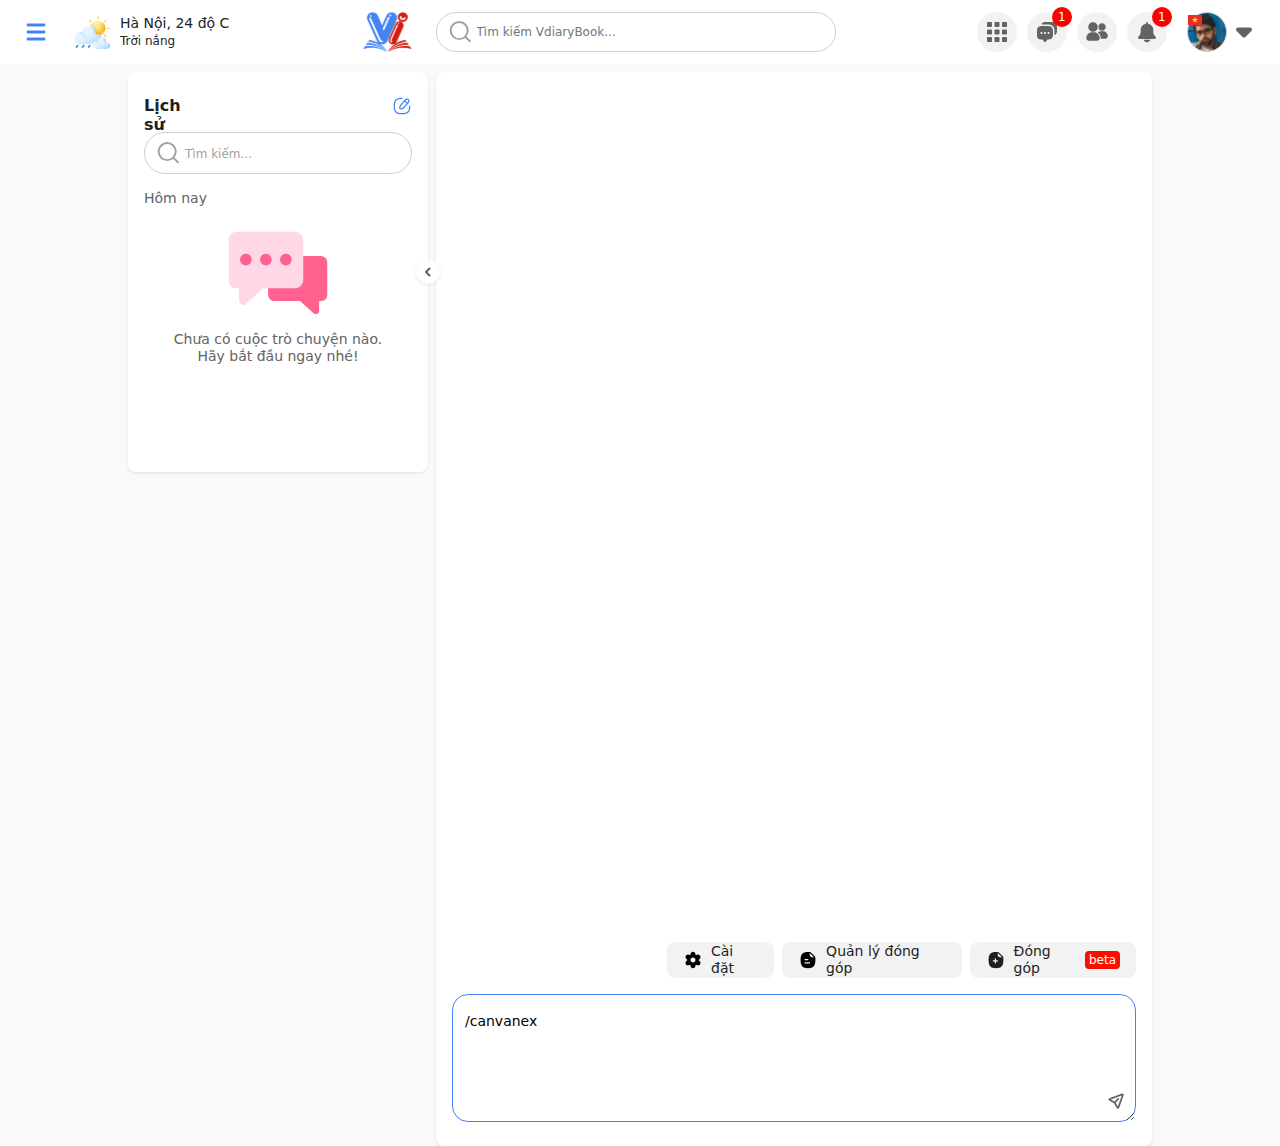
<file: screen2.html>
<!DOCTYPE html>
<html lang="en">
	<head>
		<meta charset="UTF-8" />
		<meta name="viewport" content="width=device-width, initial-scale=1.0" />
		<title>Header Design</title>
		<link rel="stylesheet" href="/css/bootstrap.min.css"/>
		<link rel="stylesheet" href="/css/styles.css" />
		<link rel="stylesheet" href="/css/navbar.css" />
		<link rel="stylesheet" href="/css/sidebar-left.css" />
		<link rel="stylesheet" href="/css/sidebar-right.css" />
	</head>
	<body>
		<div class="overlay" id="overlay"></div> <!-- Phần tử overlay -->
		<div id="top-navbar"></div>
		<div class="d-flex justify-content-around" id="full-body">
			<div class="d-flex flex-column" id="sidebar-left"></div>
			<div class="d-flex justify-content-between flex-column" id="sidebar-right"></div>
			<div class="d-flex" id="main-body">
				<div id="menu-left-body" class="d-flex flex-column">
					<div class="d-flex justify-content-between" id="title-body-leftMenu" style="width: 100%;">
						<span style="width: 56px; height: 19px;;font-weight: 600; font-size: 16px; line-height: 19.36px; color: #1f1f1f;">Lịch sử</span><img style="cursor: pointer;" src="icon/Edit Square.svg" width="20" height="20" />
					</div>
					<div class="d-flex align-items-center" style="position: relative;">
						<input id="search-bar-body-leftMenu" type="text" placeholder="Tìm kiếm..." /><img src="icon/search.svg" width="24" height="24" style="position: absolute; left: 12px;" />
					</div>
					<span style="font-weight: 400; font-size: 14px; line-height: 16.94px; color: #636363;">Hôm nay</span>
					<div class="d-flex flex-column align-items-center" style="gap: 8px;">
						<img src="icon/speech-bubble 1.svg" width="100" height="100" />
						<span style="font-size: 14px; font-weight: 400; line-height: 16.94px; text-align: center; color: #636363;">
							Chưa có cuộc trò chuyện nào.<br />
							Hãy bắt đầu ngay nhé!
						</span>
					</div>
					<div id="btn-chevon" class="d-flex justify-content-center align-items-center" style="cursor: pointer;">
						<img src="icon/chevron-left.svg" width="12" height="12" />
					</div>

				</div>
				<div id="mid-menu-body" class="mid-menu-body d-flex justify-content-between flex-column mx-auto">

					<div id="btn-chevon-right" class="d-flex justify-content-center align-items-center">
						<img src="icon/chevron-right.svg" width="12" height="12" />
					</div>
					<div id="messages" class="d-flex flex-column" style="gap: 24px;">
						<!-- <div class="d-flex" style="gap: 8px;">
							<div class="d-flex align-items-center flex-column" style="gap: 8px;">
								<div style="width: 58px; height: 24px; gap: 8px; ">
									<img style="border: 1px solid var(--Border, #CAD0D7); border-radius: 24px;" src="icon/Profile.svg" width="24" height="24" />
									<span style="width: 26px; height: 17px; font-size: 14px; font-weight: 600; line-height: 16.94px; text-align: center; ">Bạn</span>
								</div>
								<span style=" font-size: 14px; font-weight: 400; line-height: 16.94px; text-align: center; ">/canvanex</span>
							</div>
						</div> -->
						<!-- <div class="d-flex flex-column" style="gap: 8px;">
							<div class="d-flex align-items-center" style="width: 79px; height: 24px; gap: 8px;">
								<img style=" border-radius: 24px; border: 1px solid var(--Gray-Button-BG, #0000000D) " src="icon/image 1.svg" width="24" height="24" />
								<span style=" font-size: 14px; font-weight: 600; line-height: 16.94px; text-align: center; ">VDB AI</span>
							</div>
							<div id="tiblock" class="d-flex align-items-center" style="width: 36px; height: 12px;">
								<div class="tidot"></div>
								<div class="tidot"></div>
								<div class="tidot"></div>
							</div>
						</div> -->

						
						<div>

						</div>
					</div>
					<div>
						<div class="d-flex flex-column" id="mid-bottom-body" style="gap: 40px; margin-top: 15px;">
							<div class="d-flex flex-column" style="gap: 16px; ">
								<div id="groupButton-body-mid" class="d-flex">
									<div id="button-gr-body-mid-setting"
										class="button-gr-body-mid d-flex align-items-center">
										<img src="icon/Setting.svg" width="20" height="20" /><span
											style="font-weight: 500; font-size: 14px; line-height: 16.94px; color: #1f1f1f;">Cài
											đặt</span>
	
	
											<div class="menu-setting d-flex flex-column">
												<div class="menu-dropdown d-flex flex-column" style="gap: 8px;">
													<span style="font-weight: 500; font-size: 14px; line-height: 16.94px;">Ngôn ngữ phản hồi</span>
													<div class="dropdown">
														<button class="btn-dropdown d-flex align-items-center justify-content-between" type="button" data-bs-toggle="dropdown" aria-expanded="false">
														  <span style="font-weight: 400; font-size: 14px; line-height: 16.94px;">Tiếng Việt</span>
														<img id="close-contribute" src="icon/Chevron Down.svg" width="20" height="20"/>
														  
														</button>
														<ul class="dropdown-menu">
														  <li><a class="dropdown-item" href="#">Tiếng Anh</a></li>
														</ul>
													  </div>
												</div>
												<div class="btn-setting d-flex btn-share align-items-center" style="cursor: pointer;">
													<img src="icon/fluent_share-28-filled.svg" width="20" height="20" />
													<span style="font-weight: 500; font-size: 14px; line-height: 16.94px;">Chia sẻ cuộc trò chuyện</span>
												</div>
												<div class="btn-setting d-flex btn-magic align-items-center" style="cursor: pointer;">
													<img src="icon/fa-solid_magic.svg" width="20" height="20" />
													<span style="font-weight: 500; font-size: 14px; line-height: 16.94px;">Cá nhân hoá trợ lý AI</span>
												</div>
											</div>
				
	
	
	
									</div>
									<div id="button-gr-body-mid-mngcontribute"
										class="button-gr-body-mid d-flex align-items-center">
										<img src="icon/Paper.svg" width="20" height="20" /><span
											style="font-weight: 500; font-size: 14px; line-height: 16.94px; color: #1f1f1f;">Quản
											lý đóng góp</span>
									</div>
									<div id="button-gr-body-mid-contribute"
										class="button-gr-body-mid d-flex align-items-center">
										<img src="icon/Paper Plus.svg" width="20" height="20" /><span
											style="font-weight: 500; font-size: 14px; line-height: 16.94px; color: #1f1f1f;">Đóng
											góp</span>
										<div class="d-flex"
											style="border-radius: 4px; padding: 2px 4px 2px 4px; gap: 10px; background: var(--Color-Red, #FF0E00);">
											<span
												style="font-weight: 400; font-size: 12px; line-height: 14.52px; color: #FFFFFF;">beta</span>
										</div>
									</div>
								</div>
	
								<div class="manager-contribute d-flex flex-column" style="z-index: 99999;">
									<div class="d-flex" style="height: 45px; gap: 8px; width: 100%; align-items: center;">
										<div class="d-flex justify-content-between" style="width: 100%;">
											<img src="icon/Back Icon.svg" width="24" height="24" />
											<div class="d-flex" style="gap: 10px;">
												<span
													style="font-weight: 600; font-size: 16px; line-height: 19.36px; color: #4284F3;">Danh
													sách đóng góp</span>
											</div>
											<img id="close-manager-contribute" style="cursor: pointer;" src="icon/Close Icon Container.svg" width="24" height="24" />
										</div>
									</div>
									<div class="rectangle" style="border: 1px solid #CAD0D7;"></div>
	
									<div class="navbar-contribute d-flex align-items-center justify-content-between" style="gap: 8px;">
										<span style="font-weight: 400; font-size: 14px; line-height: 16.94px;">Tổng số đóng
											góp: <span style="font-weight: 600;">124</span> nội dung | <span
												style="font-weight: 600;">84</span> hình ảnh | <span
												style="font-weight: 600;">16</span> tệp</span>
										<div class="btn-manager-contribute d-flex align-items-center"
											style="cursor: pointer;">
											<img src="icon/Paper Plus.svg" width="20" height="20" /><span
												style="font-weight: 500; font-size: 14px; line-height: 16.94px; color: #1f1f1f;">Đóng
												góp</span>
											<div class="d-flex"
												style="border-radius: 4px; padding: 2px 4px 2px 4px; gap: 10px; background: var(--Color-Red, #FF0E00);">
												<span
													style="font-weight: 400; font-size: 12px; line-height: 14.52px; color: #FFFFFF;">beta</span>
											</div>
										</div>
									</div>
	
	
	
									<div class="tab-manager-contribute d-flex justify-content-between">
										<div class="tab-mn tab-1mn d-flex flex-column tab-active" style="gap: 8px;">
											<span style="font-weight: 600; font-size: 14px; line-height: 16.94px; color: #4284F3;">Tất cả (132)</span>
										</div>
										<div class="tab-mn tab-2mn d-flex flex-column" style="gap: 8px;">
											<span style="font-weight: 400; font-size: 14px; line-height: 16.94px; color: #636363;">Đã duyệt (98)</span>
										</div>
										<div class="tab-mn tab-3mn d-flex flex-column" style="gap: 8px;">
											<span style="font-weight: 400; font-size: 14px; line-height: 16.94px; color: #636363;">Chờ duyệt (14)</span>
										</div>
										<div class="tab-mn tab-4mn d-flex flex-column" style="gap: 8px;">
											<span style="font-weight: 400; font-size: 14px; line-height: 16.94px; color: #636363;">Từ chối (20)</span>
										</div>
									</div>
									
	
									<div class="table-responsive">
										<table id="dataTable" class="table align-middle">
											<thead class="table-light">
												<tr>
													<th style="font-size: 14px; font-weight: 600; text-align: center; line-height: 16.94px;"
														scope="col">Ngày</th>
													<th style="font-size: 14px; font-weight: 600; text-align: center; line-height: 16.94px;"
														scope="col">Người đóng góp</th>
													<th style="font-size: 14px; font-weight: 600; text-align: center; line-height: 16.94px;"
														scope="col">Nội dung đóng góp</th>
													<th style="font-size: 14px; font-weight: 600; text-align: center; line-height: 16.94px;"
														scope="col">Trạng thái</th>
													<th style="font-size: 14px; font-weight: 600; text-align: center; line-height: 16.94px;"
														scope="col"></th>
	
												</tr>
											</thead>
											<tbody class="text-center">
	
	
												<tr style="height: 80px;">
													<td
														style="font-size: 14px; font-weight: 400; line-height: 16.94px; text-align: center;">
														21/05/2024</td>
													<td>
														<img src="icon/Ellipse 2655.svg" width="40" height="40" />
														<span
															style="font-weight: 400; font-size: 14px; line-height: 16.94px; text-align: center;">Nguyễn
															Đức Quân</span>
													</td>
													<td>
														<div class="d-flex" style="gap: 8px; position: relative;">
															<div class="d-flex">
																<img src="icon/Rectangle 849.svg" width="64" height="64" />
																<div
																	style="position: absolute; margin-left: 2.8rem; margin-top: 0.25rem;">
																	<img style="position: absolute;"
																		src="icon/mingcute_more-1-fill.svg" width="16"
																		height="16" />
																</div>
															</div>
															<div class="d-flex">
																<img src="icon/Rectangle 849.svg" width="64" height="64" />
																<div
																	style="position: absolute; margin-left: 2.8rem; margin-top: 0.25rem;">
																	<img style="position: absolute;"
																		src="icon/mingcute_more-1-fill.svg" width="16"
																		height="16" />
																</div>
															</div>
															<div>
																<img src="icon/Rectangle 849.svg" width="64" height="64" />
															</div>
															<div class="d-flex">
																<img src="icon/Rectangle 849.svg" width="64" height="64" />
																<div
																	style="position: absolute; margin-left: 2.8rem; margin-top: 0.25rem;">
																	<img style="position: absolute;"
																		src="icon/mingcute_more-1-fill.svg" width="16"
																		height="16" />
																</div>
															</div>
															<div>
																<img src="icon/Rectangle 849.svg" width="64" height="64" />
															</div>
														</div>
													</td>
													<td>
														<div class="d-flex justify-content-center"
															style="border-radius: 4px; padding: 2px 12px 2px 12px; gap: 10px; background-color: #28CD41;">
															<span
																style="font-size: 12px; font-weight: 400; line-height: 14.52px; color: #FFFFFF;">Đã
																duyệt</span>
														</div>
													</td>
													<td>
														<div class="d-flex" style="gap: 16px;">
															<img style="cursor: pointer;" src="icon/ci_note-edit.svg"
																width="20" height="20" />
															<img style="cursor: pointer;" src="icon/lucide_trash.svg"
																width="20" height="20" />
														</div>
													</td>
												</tr>
	
	
												<tr style="height: 80px;">
													<td
														style="font-size: 14px; font-weight: 400; line-height: 16.94px; text-align: center;">
														21/05/2024</td>
													<td>
														<img src="icon/Ellipse 2655.svg" width="40" height="40" />
														<span
															style="font-weight: 400; font-size: 14px; line-height: 16.94px; text-align: center;">Nguyễn
															Đức Quân</span>
													</td>
													<td class="box-text">
													   <span class="ellipsis">Canvanex là một công cụ thiết kế đồ họa trực tuyến mạnh mẽ và dễ sử dụng, được thiết kế để giúp người dùng tạo ra các sản phẩm đồ họa chuyên nghiệp mà không cần có kiến thức sâu về thiết kế. Với giao diện thân thiện và trực quan, Canvanex cung cấp hàng ngàn mẫu thiết kế đa dạng, từ poster, banner, đến bài thuyết trình và bài đăng trên mạng xã hội. Người dùng có thể dễ dàng tùy chỉnh các mẫu này bằng cách kéo và thả các yếu tố thiết kế, thay đổi văn bản, màu sắc, và hình ảnh theo ý thích.</span>
												   <!-- <span>abc</span> -->
													</td>
													<td>
														<div class="d-flex justify-content-center"
															style="border-radius: 4px; padding: 2px 12px 2px 12px; gap: 10px; background-color: #FFCC00;">
															<span
																style="font-size: 12px; font-weight: 400; line-height: 14.52px; color: #FFFFFF;">Chờ duyệt</span>
														</div>
													</td>
													<td>
														<div class="d-flex" style="gap: 16px;">
															<img style="cursor: pointer;" src="icon/ci_note-edit.svg"
																width="20" height="20" />
															<img style="cursor: pointer;" src="icon/lucide_trash.svg"
																width="20" height="20" />
														</div>
													</td>
												</tr>
	
												<tr style="height: 80px;">
													<td
														style="font-size: 14px; font-weight: 400; line-height: 16.94px; text-align: center;">
														21/05/2024</td>
													<td>
														<img src="icon/Ellipse 2655.svg" width="40" height="40" />
														<span
															style="font-weight: 400; font-size: 14px; line-height: 16.94px; text-align: center;">Nguyễn
															Đức Quân</span>
													</td>
													<td>
														<div class="d-flex" style="gap: 16px; position: relative;">
															<div class="d-flex flex-column align-items-center" style="gap: 8px;">
																<img src="icon/pdf 1.svg" width="40" height="40" />
																<span style="font-weight: 400; font-size: 12px; line-height: 14.52px;">Chứng nhận ĐKKD.pdf</span>
															</div>
	
															<div class="d-flex flex-column align-items-center" style="gap: 8px;">
																<img src="icon/pdf 1.svg" width="40" height="40" />
																<span style="font-weight: 400; font-size: 12px; line-height: 14.52px;">Chứng nhận ĐKKD.pdf</span>
															</div>
	
															<div class="d-flex flex-column align-items-center" style="gap: 8px;">
																<img src="icon/pdf 1.svg" width="40" height="40" />
																<span style="font-weight: 400; font-size: 12px; line-height: 14.52px;">Chứng nhận ĐKKD.pdf</span>
															</div>
	
														</div>
													</td>
													<td>
														<div class="d-flex justify-content-center"
															style="border-radius: 4px; padding: 2px 12px 2px 12px; gap: 10px; background-color: #FF0E00;">
															<span
																style="font-size: 12px; font-weight: 400; line-height: 14.52px; color: #FFFFFF;">Từ chối</span>
														</div>
													</td>
													<td>
														<div class="d-flex" style="gap: 16px;">
															<img style="cursor: pointer;" src="icon/ci_note-edit.svg"
																width="20" height="20" />
															<img style="cursor: pointer;" src="icon/lucide_trash.svg"
																width="20" height="20" />
														</div>
													</td>
												</tr>
	
	
												<!-- ok -->
							  
												<tr style="height: 80px;">
													<td
														style="font-size: 14px; font-weight: 400; line-height: 16.94px; text-align: center;">
														21/05/2024</td>
													<td>
														<img src="icon/Ellipse 2655.svg" width="40" height="40" />
														<span
															style="font-weight: 400; font-size: 14px; line-height: 16.94px; text-align: center;">Nguyễn
															Đức Quân</span>
													</td>
													<td>
														<div class="d-flex" style="gap: 8px; position: relative;">
															<div class="d-flex">
																<img src="icon/Rectangle 849.svg" width="64" height="64" />
																<div
																	style="position: absolute; margin-left: 2.8rem; margin-top: 0.25rem;">
																	<img style="position: absolute;"
																		src="icon/mingcute_more-1-fill.svg" width="16"
																		height="16" />
																</div>
															</div>
															<div class="d-flex">
																<img src="icon/Rectangle 849.svg" width="64" height="64" />
																<div
																	style="position: absolute; margin-left: 2.8rem; margin-top: 0.25rem;">
																	<img style="position: absolute;"
																		src="icon/mingcute_more-1-fill.svg" width="16"
																		height="16" />
																</div>
															</div>
															<div>
																<img src="icon/Rectangle 849.svg" width="64" height="64" />
															</div>
															<div class="d-flex">
																<img src="icon/Rectangle 849.svg" width="64" height="64" />
																<div
																	style="position: absolute; margin-left: 2.8rem; margin-top: 0.25rem;">
																	<img style="position: absolute;"
																		src="icon/mingcute_more-1-fill.svg" width="16"
																		height="16" />
																</div>
															</div>
															<div>
																<img src="icon/Rectangle 849.svg" width="64" height="64" />
															</div>
														</div>
													</td>
													<td>
														<div class="d-flex justify-content-center"
															style="border-radius: 4px; padding: 2px 12px 2px 12px; gap: 10px; background-color: #FF0E00;">
															<span
																style="font-size: 12px; font-weight: 400; line-height: 14.52px; color: #FFFFFF;">Từ chối</span>
														</div>
													</td>
													<td>
														<div class="d-flex" style="gap: 16px;">
															<img style="cursor: pointer;" src="icon/ci_note-edit.svg"
																width="20" height="20" />
															<img style="cursor: pointer;" src="icon/lucide_trash.svg"
																width="20" height="20" />
														</div>
													</td>
												</tr>
												<tr style="height: 80px;">
													<td
														style="font-size: 14px; font-weight: 400; line-height: 16.94px; text-align: center;">
														21/05/2024</td>
													<td>
														<img src="icon/Ellipse 2655.svg" width="40" height="40" />
														<span
															style="font-weight: 400; font-size: 14px; line-height: 16.94px; text-align: center;">Nguyễn
															Đức Quân</span>
													</td>
													<td>
														<div class="d-flex" style="gap: 8px; position: relative;">
															<div class="d-flex">
																<img src="icon/Rectangle 849.svg" width="64" height="64" />
																<div
																	style="position: absolute; margin-left: 2.8rem; margin-top: 0.25rem;">
																	<img style="position: absolute;"
																		src="icon/mingcute_more-1-fill.svg" width="16"
																		height="16" />
																</div>
															</div>
															<div class="d-flex">
																<img src="icon/Rectangle 849.svg" width="64" height="64" />
																<div
																	style="position: absolute; margin-left: 2.8rem; margin-top: 0.25rem;">
																	<img style="position: absolute;"
																		src="icon/mingcute_more-1-fill.svg" width="16"
																		height="16" />
																</div>
															</div>
															<div>
																<img src="icon/Rectangle 849.svg" width="64" height="64" />
															</div>
															<div class="d-flex">
																<img src="icon/Rectangle 849.svg" width="64" height="64" />
																<div
																	style="position: absolute; margin-left: 2.8rem; margin-top: 0.25rem;">
																	<img style="position: absolute;"
																		src="icon/mingcute_more-1-fill.svg" width="16"
																		height="16" />
																</div>
															</div>
															<div>
																<img src="icon/Rectangle 849.svg" width="64" height="64" />
															</div>
														</div>
													</td>
													<td>
														<div class="d-flex justify-content-center"
															style="border-radius: 4px; padding: 2px 12px 2px 12px; gap: 10px; background-color: #FF0E00;">
															<span
																style="font-size: 12px; font-weight: 400; line-height: 14.52px; color: #FFFFFF;">Từ chối</span>
														</div>
													</td>
													<td>
														<div class="d-flex" style="gap: 16px;">
															<img style="cursor: pointer;" src="icon/ci_note-edit.svg"
																width="20" height="20" />
															<img style="cursor: pointer;" src="icon/lucide_trash.svg"
																width="20" height="20" />
														</div>
													</td>
												</tr>
												<tr style="height: 80px;">
													<td
														style="font-size: 14px; font-weight: 400; line-height: 16.94px; text-align: center;">
														21/05/2024</td>
													<td>
														<img src="icon/Ellipse 2655.svg" width="40" height="40" />
														<span
															style="font-weight: 400; font-size: 14px; line-height: 16.94px; text-align: center;">Nguyễn
															Đức Quân</span>
													</td>
													<td>
														<div class="d-flex" style="gap: 8px; position: relative;">
															<div class="d-flex">
																<img src="icon/Rectangle 849.svg" width="64" height="64" />
																<div
																	style="position: absolute; margin-left: 2.8rem; margin-top: 0.25rem;">
																	<img style="position: absolute;"
																		src="icon/mingcute_more-1-fill.svg" width="16"
																		height="16" />
																</div>
															</div>
															<div class="d-flex">
																<img src="icon/Rectangle 849.svg" width="64" height="64" />
																<div
																	style="position: absolute; margin-left: 2.8rem; margin-top: 0.25rem;">
																	<img style="position: absolute;"
																		src="icon/mingcute_more-1-fill.svg" width="16"
																		height="16" />
																</div>
															</div>
															<div>
																<img src="icon/Rectangle 849.svg" width="64" height="64" />
															</div>
															<div class="d-flex">
																<img src="icon/Rectangle 849.svg" width="64" height="64" />
																<div
																	style="position: absolute; margin-left: 2.8rem; margin-top: 0.25rem;">
																	<img style="position: absolute;"
																		src="icon/mingcute_more-1-fill.svg" width="16"
																		height="16" />
																</div>
															</div>
															<div>
																<img src="icon/Rectangle 849.svg" width="64" height="64" />
															</div>
														</div>
													</td>
													<td>
														<div class="d-flex justify-content-center"
															style="border-radius: 4px; padding: 2px 12px 2px 12px; gap: 10px; background-color: #FF0E00;">
															<span
																style="font-size: 12px; font-weight: 400; line-height: 14.52px; color: #FFFFFF;">Từ chối</span>
														</div>
													</td>
													<td>
														<div class="d-flex" style="gap: 16px;">
															<img style="cursor: pointer;" src="icon/ci_note-edit.svg"
																width="20" height="20" />
															<img style="cursor: pointer;" src="icon/lucide_trash.svg"
																width="20" height="20" />
														</div>
													</td>
												</tr>
												<tr style="height: 80px;">
													<td
														style="font-size: 14px; font-weight: 400; line-height: 16.94px; text-align: center;">
														21/05/2024</td>
													<td>
														<img src="icon/Ellipse 2655.svg" width="40" height="40" />
														<span
															style="font-weight: 400; font-size: 14px; line-height: 16.94px; text-align: center;">Nguyễn
															Đức Quân</span>
													</td>
													<td>
														<div class="d-flex" style="gap: 8px; position: relative;">
															<div class="d-flex">
																<img src="icon/Rectangle 849.svg" width="64" height="64" />
																<div
																	style="position: absolute; margin-left: 2.8rem; margin-top: 0.25rem;">
																	<img style="position: absolute;"
																		src="icon/mingcute_more-1-fill.svg" width="16"
																		height="16" />
																</div>
															</div>
															<div class="d-flex">
																<img src="icon/Rectangle 849.svg" width="64" height="64" />
																<div
																	style="position: absolute; margin-left: 2.8rem; margin-top: 0.25rem;">
																	<img style="position: absolute;"
																		src="icon/mingcute_more-1-fill.svg" width="16"
																		height="16" />
																</div>
															</div>
															<div>
																<img src="icon/Rectangle 849.svg" width="64" height="64" />
															</div>
															<div class="d-flex">
																<img src="icon/Rectangle 849.svg" width="64" height="64" />
																<div
																	style="position: absolute; margin-left: 2.8rem; margin-top: 0.25rem;">
																	<img style="position: absolute;"
																		src="icon/mingcute_more-1-fill.svg" width="16"
																		height="16" />
																</div>
															</div>
															<div>
																<img src="icon/Rectangle 849.svg" width="64" height="64" />
															</div>
														</div>
													</td>
													<td>
														<div class="d-flex justify-content-center"
															style="border-radius: 4px; padding: 2px 12px 2px 12px; gap: 10px; background-color: #FF0E00;">
															<span
																style="font-size: 12px; font-weight: 400; line-height: 14.52px; color: #FFFFFF;">Từ chối</span>
														</div>
													</td>
													<td>
														<div class="d-flex" style="gap: 16px;">
															<img style="cursor: pointer;" src="icon/ci_note-edit.svg"
																width="20" height="20" />
															<img style="cursor: pointer;" src="icon/lucide_trash.svg"
																width="20" height="20" />
														</div>
													</td>
												</tr>
												<tr style="height: 80px;">
													<td
														style="font-size: 14px; font-weight: 400; line-height: 16.94px; text-align: center;">
														21/05/2024</td>
													<td>
														<img src="icon/Ellipse 2655.svg" width="40" height="40" />
														<span
															style="font-weight: 400; font-size: 14px; line-height: 16.94px; text-align: center;">Nguyễn
															Đức Quân</span>
													</td>
													<td>
														<div class="d-flex" style="gap: 8px; position: relative;">
															<div class="d-flex">
																<img src="icon/Rectangle 849.svg" width="64" height="64" />
																<div
																	style="position: absolute; margin-left: 2.8rem; margin-top: 0.25rem;">
																	<img style="position: absolute;"
																		src="icon/mingcute_more-1-fill.svg" width="16"
																		height="16" />
																</div>
															</div>
															<div class="d-flex">
																<img src="icon/Rectangle 849.svg" width="64" height="64" />
																<div
																	style="position: absolute; margin-left: 2.8rem; margin-top: 0.25rem;">
																	<img style="position: absolute;"
																		src="icon/mingcute_more-1-fill.svg" width="16"
																		height="16" />
																</div>
															</div>
															<div>
																<img src="icon/Rectangle 849.svg" width="64" height="64" />
															</div>
															<div class="d-flex">
																<img src="icon/Rectangle 849.svg" width="64" height="64" />
																<div
																	style="position: absolute; margin-left: 2.8rem; margin-top: 0.25rem;">
																	<img style="position: absolute;"
																		src="icon/mingcute_more-1-fill.svg" width="16"
																		height="16" />
																</div>
															</div>
															<div>
																<img src="icon/Rectangle 849.svg" width="64" height="64" />
															</div>
														</div>
													</td>
													<td>
														<div class="d-flex justify-content-center"
															style="border-radius: 4px; padding: 2px 12px 2px 12px; gap: 10px; background-color: #FF0E00;">
															<span
																style="font-size: 12px; font-weight: 400; line-height: 14.52px; color: #FFFFFF;">Từ chối</span>
														</div>
													</td>
													<td>
														<div class="d-flex" style="gap: 16px;">
															<img style="cursor: pointer;" src="icon/ci_note-edit.svg"
																width="20" height="20" />
															<img style="cursor: pointer;" src="icon/lucide_trash.svg"
																width="20" height="20" />
														</div>
													</td>
												</tr>
												<tr style="height: 80px;">
													<td
														style="font-size: 14px; font-weight: 400; line-height: 16.94px; text-align: center;">
														21/05/2024</td>
													<td>
														<img src="icon/Ellipse 2655.svg" width="40" height="40" />
														<span
															style="font-weight: 400; font-size: 14px; line-height: 16.94px; text-align: center;">Nguyễn
															Đức Quân</span>
													</td>
													<td>
														<div class="d-flex" style="gap: 8px; position: relative;">
															<div class="d-flex">
																<img src="icon/Rectangle 849.svg" width="64" height="64" />
																<div
																	style="position: absolute; margin-left: 2.8rem; margin-top: 0.25rem;">
																	<img style="position: absolute;"
																		src="icon/mingcute_more-1-fill.svg" width="16"
																		height="16" />
																</div>
															</div>
															<div class="d-flex">
																<img src="icon/Rectangle 849.svg" width="64" height="64" />
																<div
																	style="position: absolute; margin-left: 2.8rem; margin-top: 0.25rem;">
																	<img style="position: absolute;"
																		src="icon/mingcute_more-1-fill.svg" width="16"
																		height="16" />
																</div>
															</div>
															<div>
																<img src="icon/Rectangle 849.svg" width="64" height="64" />
															</div>
															<div class="d-flex">
																<img src="icon/Rectangle 849.svg" width="64" height="64" />
																<div
																	style="position: absolute; margin-left: 2.8rem; margin-top: 0.25rem;">
																	<img style="position: absolute;"
																		src="icon/mingcute_more-1-fill.svg" width="16"
																		height="16" />
																</div>
															</div>
															<div>
																<img src="icon/Rectangle 849.svg" width="64" height="64" />
															</div>
														</div>
													</td>
													<td>
														<div class="d-flex justify-content-center"
															style="border-radius: 4px; padding: 2px 12px 2px 12px; gap: 10px; background-color: #FF0E00;">
															<span
																style="font-size: 12px; font-weight: 400; line-height: 14.52px; color: #FFFFFF;">Từ chối</span>
														</div>
													</td>
													<td>
														<div class="d-flex" style="gap: 16px;">
															<img style="cursor: pointer;" src="icon/ci_note-edit.svg"
																width="20" height="20" />
															<img style="cursor: pointer;" src="icon/lucide_trash.svg"
																width="20" height="20" />
														</div>
													</td>
												</tr>
												<tr style="height: 80px;">
													<td
														style="font-size: 14px; font-weight: 400; line-height: 16.94px; text-align: center;">
														21/05/2024</td>
													<td>
														<img src="icon/Ellipse 2655.svg" width="40" height="40" />
														<span
															style="font-weight: 400; font-size: 14px; line-height: 16.94px; text-align: center;">Nguyễn
															Đức Quân</span>
													</td>
													<td>
														<div class="d-flex" style="gap: 8px; position: relative;">
															<div class="d-flex">
																<img src="icon/Rectangle 849.svg" width="64" height="64" />
																<div
																	style="position: absolute; margin-left: 2.8rem; margin-top: 0.25rem;">
																	<img style="position: absolute;"
																		src="icon/mingcute_more-1-fill.svg" width="16"
																		height="16" />
																</div>
															</div>
															<div class="d-flex">
																<img src="icon/Rectangle 849.svg" width="64" height="64" />
																<div
																	style="position: absolute; margin-left: 2.8rem; margin-top: 0.25rem;">
																	<img style="position: absolute;"
																		src="icon/mingcute_more-1-fill.svg" width="16"
																		height="16" />
																</div>
															</div>
															<div>
																<img src="icon/Rectangle 849.svg" width="64" height="64" />
															</div>
															<div class="d-flex">
																<img src="icon/Rectangle 849.svg" width="64" height="64" />
																<div
																	style="position: absolute; margin-left: 2.8rem; margin-top: 0.25rem;">
																	<img style="position: absolute;"
																		src="icon/mingcute_more-1-fill.svg" width="16"
																		height="16" />
																</div>
															</div>
															<div>
																<img src="icon/Rectangle 849.svg" width="64" height="64" />
															</div>
														</div>
													</td>
													<td>
														<div class="d-flex justify-content-center"
															style="border-radius: 4px; padding: 2px 12px 2px 12px; gap: 10px; background-color: #FF0E00;">
															<span
																style="font-size: 12px; font-weight: 400; line-height: 14.52px; color: #FFFFFF;">Từ chối</span>
														</div>
													</td>
													<td>
														<div class="d-flex" style="gap: 16px;">
															<img style="cursor: pointer;" src="icon/ci_note-edit.svg"
																width="20" height="20" />
															<img style="cursor: pointer;" src="icon/lucide_trash.svg"
																width="20" height="20" />
														</div>
													</td>
												</tr>
												<tr style="height: 80px;">
													<td
														style="font-size: 14px; font-weight: 400; line-height: 16.94px; text-align: center;">
														21/05/2024</td>
													<td>
														<img src="icon/Ellipse 2655.svg" width="40" height="40" />
														<span
															style="font-weight: 400; font-size: 14px; line-height: 16.94px; text-align: center;">Nguyễn
															Đức Quân</span>
													</td>
													<td>
														<div class="d-flex" style="gap: 8px; position: relative;">
															<div class="d-flex">
																<img src="icon/Rectangle 849.svg" width="64" height="64" />
																<div
																	style="position: absolute; margin-left: 2.8rem; margin-top: 0.25rem;">
																	<img style="position: absolute;"
																		src="icon/mingcute_more-1-fill.svg" width="16"
																		height="16" />
																</div>
															</div>
															<div class="d-flex">
																<img src="icon/Rectangle 849.svg" width="64" height="64" />
																<div
																	style="position: absolute; margin-left: 2.8rem; margin-top: 0.25rem;">
																	<img style="position: absolute;"
																		src="icon/mingcute_more-1-fill.svg" width="16"
																		height="16" />
																</div>
															</div>
															<div>
																<img src="icon/Rectangle 849.svg" width="64" height="64" />
															</div>
															<div class="d-flex">
																<img src="icon/Rectangle 849.svg" width="64" height="64" />
																<div
																	style="position: absolute; margin-left: 2.8rem; margin-top: 0.25rem;">
																	<img style="position: absolute;"
																		src="icon/mingcute_more-1-fill.svg" width="16"
																		height="16" />
																</div>
															</div>
															<div>
																<img src="icon/Rectangle 849.svg" width="64" height="64" />
															</div>
														</div>
													</td>
													<td>
														<div class="d-flex justify-content-center"
															style="border-radius: 4px; padding: 2px 12px 2px 12px; gap: 10px; background-color: #FF0E00;">
															<span
																style="font-size: 12px; font-weight: 400; line-height: 14.52px; color: #FFFFFF;">Từ chối</span>
														</div>
													</td>
													<td>
														<div class="d-flex" style="gap: 16px;">
															<img style="cursor: pointer;" src="icon/ci_note-edit.svg"
																width="20" height="20" />
															<img style="cursor: pointer;" src="icon/lucide_trash.svg"
																width="20" height="20" />
														</div>
													</td>
												</tr>
												<tr style="height: 80px;">
													<td
														style="font-size: 14px; font-weight: 400; line-height: 16.94px; text-align: center;">
														21/05/2024</td>
													<td>
														<img src="icon/Ellipse 2655.svg" width="40" height="40" />
														<span
															style="font-weight: 400; font-size: 14px; line-height: 16.94px; text-align: center;">Nguyễn
															Đức Quân</span>
													</td>
													<td>
														<div class="d-flex" style="gap: 8px; position: relative;">
															<div class="d-flex">
																<img src="icon/Rectangle 849.svg" width="64" height="64" />
																<div
																	style="position: absolute; margin-left: 2.8rem; margin-top: 0.25rem;">
																	<img style="position: absolute;"
																		src="icon/mingcute_more-1-fill.svg" width="16"
																		height="16" />
																</div>
															</div>
															<div class="d-flex">
																<img src="icon/Rectangle 849.svg" width="64" height="64" />
																<div
																	style="position: absolute; margin-left: 2.8rem; margin-top: 0.25rem;">
																	<img style="position: absolute;"
																		src="icon/mingcute_more-1-fill.svg" width="16"
																		height="16" />
																</div>
															</div>
															<div>
																<img src="icon/Rectangle 849.svg" width="64" height="64" />
															</div>
															<div class="d-flex">
																<img src="icon/Rectangle 849.svg" width="64" height="64" />
																<div
																	style="position: absolute; margin-left: 2.8rem; margin-top: 0.25rem;">
																	<img style="position: absolute;"
																		src="icon/mingcute_more-1-fill.svg" width="16"
																		height="16" />
																</div>
															</div>
															<div>
																<img src="icon/Rectangle 849.svg" width="64" height="64" />
															</div>
														</div>
													</td>
													<td>
														<div class="d-flex justify-content-center"
															style="border-radius: 4px; padding: 2px 12px 2px 12px; gap: 10px; background-color: #FF0E00;">
															<span
																style="font-size: 12px; font-weight: 400; line-height: 14.52px; color: #FFFFFF;">Từ chối</span>
														</div>
													</td>
													<td>
														<div class="d-flex" style="gap: 16px;">
															<img style="cursor: pointer;" src="icon/ci_note-edit.svg"
																width="20" height="20" />
															<img style="cursor: pointer;" src="icon/lucide_trash.svg"
																width="20" height="20" />
														</div>
													</td>
												</tr>
												<tr style="height: 80px;">
													<td
														style="font-size: 14px; font-weight: 400; line-height: 16.94px; text-align: center;">
														21/05/2024</td>
													<td>
														<img src="icon/Ellipse 2655.svg" width="40" height="40" />
														<span
															style="font-weight: 400; font-size: 14px; line-height: 16.94px; text-align: center;">Nguyễn
															Đức Quân</span>
													</td>
													<td>
														<div class="d-flex" style="gap: 8px; position: relative;">
															<div class="d-flex">
																<img src="icon/Rectangle 849.svg" width="64" height="64" />
																<div
																	style="position: absolute; margin-left: 2.8rem; margin-top: 0.25rem;">
																	<img style="position: absolute;"
																		src="icon/mingcute_more-1-fill.svg" width="16"
																		height="16" />
																</div>
															</div>
															<div class="d-flex">
																<img src="icon/Rectangle 849.svg" width="64" height="64" />
																<div
																	style="position: absolute; margin-left: 2.8rem; margin-top: 0.25rem;">
																	<img style="position: absolute;"
																		src="icon/mingcute_more-1-fill.svg" width="16"
																		height="16" />
																</div>
															</div>
															<div>
																<img src="icon/Rectangle 849.svg" width="64" height="64" />
															</div>
															<div class="d-flex">
																<img src="icon/Rectangle 849.svg" width="64" height="64" />
																<div
																	style="position: absolute; margin-left: 2.8rem; margin-top: 0.25rem;">
																	<img style="position: absolute;"
																		src="icon/mingcute_more-1-fill.svg" width="16"
																		height="16" />
																</div>
															</div>
															<div>
																<img src="icon/Rectangle 849.svg" width="64" height="64" />
															</div>
														</div>
													</td>
													<td>
														<div class="d-flex justify-content-center"
															style="border-radius: 4px; padding: 2px 12px 2px 12px; gap: 10px; background-color: #FF0E00;">
															<span
																style="font-size: 12px; font-weight: 400; line-height: 14.52px; color: #FFFFFF;">Từ chối</span>
														</div>
													</td>
													<td>
														<div class="d-flex" style="gap: 16px;">
															<img style="cursor: pointer;" src="icon/ci_note-edit.svg"
																width="20" height="20" />
															<img style="cursor: pointer;" src="icon/lucide_trash.svg"
																width="20" height="20" />
														</div>
													</td>
												</tr>
												<!-- okk -->
											</tbody>
										</table>
	
	
	
										<div class="d-flex justify-content-between" style="padding: 16px; background-color: #FFFFFF;">
											<span style="font-weight: 400; font-size: 12px; line-height: 14.52px; text-align: center;">Hiển thị <span id="count-item-perpage" style="font-weight: 700; font-size: 12px; line-height: 16px; text-align: center;">20</span> trên <span id="sumcountItem" style="font-weight: 700; font-size: 12px; line-height: 16px; text-align: center;">1.024</span> kết quả</span>
										<div>
											<div>
												<div class="d-flex align-items-center" style="gap: 24px;">
													<div class="col">
														<select id="itemsPerPage" class="form-select-items" onchange="updateItemsPerPage()">
															<option value="5">5</option>
															<option value="10" selected>10</option>
															<option value="15">15</option>
															<option value="20">20</option>
														</select>
													</div>
													<nav>
														<ul id="pagination" class="pagination justify-content-center align-items-center" style="margin: 0; gap: 8px;">
															<li class="page-item">
																<button class="d-flex align-items-center justify-content-center" style="border: none; background-color: #FFFFFF; padding: 0; width: 24px; height: 24px;"  id="prev" onclick="prevPage()">
																	<img style="cursor: pointer;" src="icon/Chevron Left.svg" width="20" height="20"/>
																</button>
															</li>
															<li class="page-item" ><span id="pageNumbers" class="pagination"></span></li>
															<li class="page-item">
																<button class="d-flex align-items-center justify-content-center" style="border: none; background-color: #FFFFFF; padding: 0; width: 24px; height: 24px;"  id="next" onclick="nextPage()">
																	<img style="cursor: pointer; transform: rotate(180deg);" src="icon/Chevron Left.svg" width="20" height="20"/>
																</button>
															</li>
														</ul>
													</nav>
												</div>
										
												<div id="gotoPageModal" class="modal" tabindex="-1">
													<div class="modal-dialog">
														<div class="modal-content">
															<div class="modal-header">
																<h5 class="modal-title">Go to Page</h5>
																<button type="button" class="btn-close" onclick="closeGotoPageModal()"></button>
															</div>
															<div class="modal-body">
																<input type="number" id="gotoPage" class="form-control" placeholder="Enter page number" min="1">
															</div>
															<div class="modal-footer">
																<button type="button" class="btn btn-primary" onclick="goToPageNumber()">Go</button>
																<button type="button" class="btn btn-secondary" onclick="closeGotoPageModal()">Close</button>
															</div>
														</div>
													</div>
												</div>
											</div>
										</div>
										</div>
									</div>
								</div>
	
	
								<div class="contribute d-flex justify-content-center flex-column" style="z-index: 99999;">
	
									<div class="d-flex align-items-center" style="gap: 16px; width: 100%; ">
										<div class="d-flex justify-content-between align-items-center" style="width: 100%;">
	
											<div class="d-flex justify-content-center"
												style="gap: 10px; padding: 0 0 0 24px; width: 100%;">
												<span
													style="font-weight: 600; font-size: 18px; line-height: 21.78px; color: #4284F3;">Đóng
													góp</span>
											</div>
											<img id="close-contributes" src="icon/Group 81344.svg" width="24" height="24"
												style="cursor: pointer;" />
										</div>
									</div>
	
									<div class="rectangle" style="border: 1px solid #ECF0F1;"></div>
	
									<div class="textbox-content d-flex flex-column" style="gap: 8px;">
										<span style="font-weight: 500; font-size: 14px; line-height: 16.94px;">Nội
											dung</span>
										<textarea id="textbox-contribute" placeholder="Nhập nội dung"></textarea>
									</div>
	
									<div class="textbox-image d-flex flex-column" style="gap: 8px;">
										<span style="font-weight: 500; font-size: 14px; line-height: 16.94px;">Hình
											ảnh</span>
										<div class="d-flex" style="gap: 8px;">
	
											<div class="box" onclick="uploadImage(0)">
												<img src="icon/Add.svg" alt="Upload" class="icon">
												<input type="file" class="file-input" onchange="previewImage(event, 0)">
											</div>
											<div class="box" onclick="uploadImage(1)">
												<img src="icon/Add.svg" alt="Upload" class="icon">
												<input type="file" class="file-input" onchange="previewImage(event, 1)">
											</div>
											<div class="box" onclick="uploadImage(2)">
												<img src="icon/Add.svg" alt="Upload" class="icon">
												<input type="file" class="file-input" onchange="previewImage(event, 2)">
											</div>
											<div class="box" onclick="uploadImage(3)">
												<img src="icon/Add.svg" alt="Upload" class="icon">
												<input type="file" class="file-input" onchange="previewImage(event, 3)">
											</div>
											<div class="box" onclick="uploadImage(4)">
												<img src="icon/Add.svg" alt="Upload" class="icon">
												<input type="file" class="file-input" onchange="previewImage(event, 4)">
											</div>
										</div>
									</div>
	
									<div class="d-flex flex-column justify-content-center" style="gap: 8px;">
										<span style="font-weight: 500; font-size: 14px; line-height: 16.94px;">Tệp</span>
										<div class="body-upload-file d-flex align-items-center flex-column"
											id="upload-container">
											<img src="icon/Paper Upload.svg" width="40" height="40" />
	
											<input type="file" id="file-upload">
											<div class="d-flex flex-column align-items-center" style="gap: 8px;">
												<span style="font-weight: 600; font-size: 14px; line-height: 16.94px;">Bấm
													hoặc kéo thả tệp vào đây để tải lên</span>
												<span
													style="font-weight: 400; font-size: 12px; line-height: 14.52px; color: #636363;">Hỗ
													trợ định dạng: PNG, JPG, PDF, DOC, XLSX, TXT...</span>
												<span
													style="font-weight: 400; font-size: 12px; line-height: 14.52px; color: #636363;">Dung
													lượng tối đa: 200MB</span>
											</div>
										</div>
	
										<div id="file-name" class="file-name"></div>
										<div id="error-message" class="error-message"></div>
									</div>
									<button class="btn-xacnhan-contribute">Xác nhận</button>
								</div>


	    						<div class="chat-container">

									<div class="d-flex justify-content-between" style="position: relative;">
										<textarea placeholder="Nhập từ khóa hoặc nhấn '/' để bắt đầu tìm kiếm"
											id="text-box-midBody" class="d-flex">/canvanex</textarea>
										<div class="d-flex" style="position: absolute; bottom: 10px; right: 10px; gap: 10px;">

											<a href="javascript:void(0);" onclick="sendText()">
												<img src="icon/mingcute_send-line.svg" width="20" height="20" />
											</a>
										</div>
									</div>

								</div>




							</div>
						</div>
	
					</div>
				</div>
			</div>
			<script src="js/scripts.js"></script>
			<script src="js/bootstrap.bundle.js"></script>
		</div>
	</body>
</html>
</file>
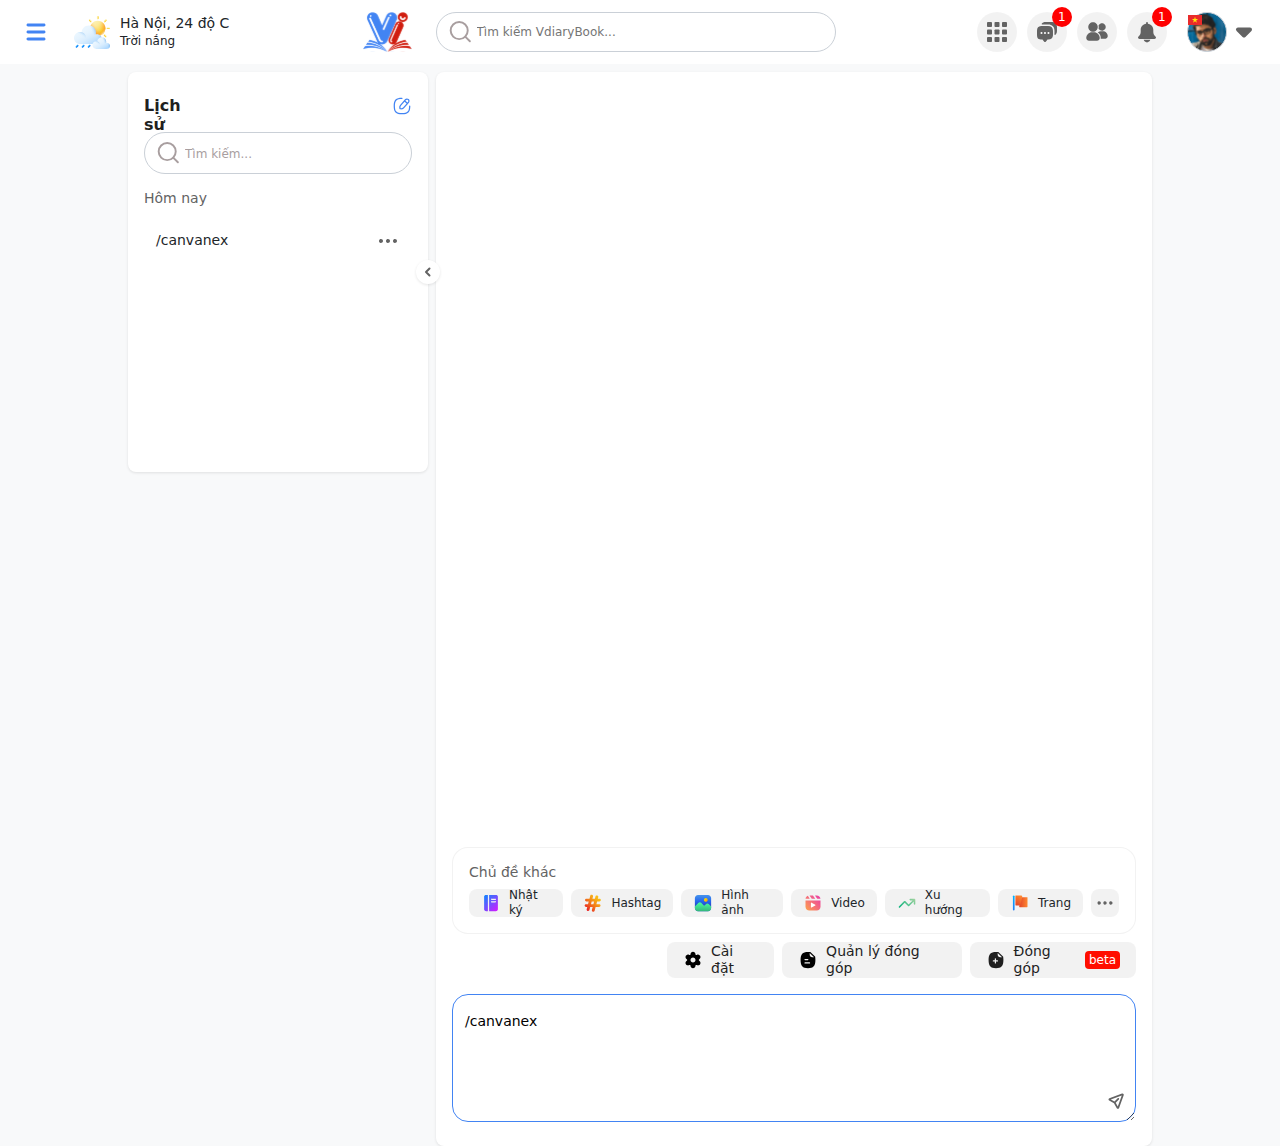
<file: screen3.html>
<!DOCTYPE html>
<html lang="en">
<head>
    <meta charset="UTF-8" />
    <meta name="viewport" content="width=device-width, initial-scale=1.0" />
    <title>Header Design</title>
    <link rel="stylesheet" href="/css/bootstrap.min.css"/>
    <link rel="stylesheet" href="/css/styles.css" />
    <link rel="stylesheet" href="/css/navbar.css" />
    <link rel="stylesheet" href="/css/sidebar-left.css" />
    <link rel="stylesheet" href="/css/sidebar-right.css" />
</head>

<body>
    <div class="overlay" id="overlay"></div> <!-- Phần tử overlay -->
    <div id="top-navbar"></div>
    <div class="d-flex justify-content-around" id="full-body">
        <div class="d-flex flex-column" id="sidebar-left"></div>
        <div class="d-flex justify-content-between flex-column" id="sidebar-right"></div>
        <div class="d-flex" id="main-body">
            <div id="menu-left-body" class="d-flex flex-column">
                <div class="d-flex justify-content-between" id="title-body-leftMenu" style="width: 100%;">
                    <span
                        style="width: 56px; height: 19px;;font-weight: 600; font-size: 16px; line-height: 19.36px; color: #1f1f1f;">Lịch
                        sử</span><img style="cursor: pointer;" src="icon/Edit Square.svg" width="20" height="20" />
                </div>
                <div class="d-flex align-items-center" style="position: relative;">
                    <input id="search-bar-body-leftMenu" type="text" placeholder="Tìm kiếm..." /><img
                        src="icon/search.svg" width="24" height="24" style="position: absolute; left: 12px;" />
                </div>
                <span style="font-weight: 400; font-size: 14px; line-height: 16.94px; color: #636363;">Hôm nay</span>
                <div class="tag-history d-flex align-items-center justify-content-between">

                    <span class="text-tag-history">/canvanex</span>

                    <a href="#"><img src="icon/ic_baseline-more-horiz.svg" width="24" height="24" /></a>

                </div>

                <div id="btn-chevon" class="d-flex justify-content-center align-items-center" style="cursor: pointer;">
                    <img src="icon/chevron-left.svg" width="12" height="12" />
                </div>
              

            </div>

            <div id="mid-menu-body" class="mid-menu-body d-flex justify-content-between flex-column mx-auto">
                
                <div id="btn-chevon-right" class="d-flex justify-content-center align-items-center">
                    <img src="icon/chevron-right.svg" width="12" height="12" />
                </div>
                <div id="messages" class="d-flex flex-column" style="gap: 24px;">
                    <!-- <div class="d-flex" style="gap: 8px;">
                        <div class="d-flex align-items-center flex-column" style="gap: 8px;">
                            <div style="width: 58px; height: 24px; gap: 8px; ">
                                <img style="border: 1px solid var(--Border, #CAD0D7); border-radius: 24px;"
                                    src="icon/Profile.svg" width="24" height="24" />
                                <span
                                    style="width: 26px; height: 17px; font-size: 14px; font-weight: 600; line-height: 16.94px; text-align: center; ">Bạn</span>
                            </div>
                            <span
                                style=" font-size: 14px; font-weight: 400; line-height: 16.94px; text-align: center; ">/canvanex</span>
                        </div>
                    </div>

                    <div class="d-flex flex-column" style="gap: 16px;">
                        <div class="d-flex flex-column" style="gap: 8px;">
                            <div class="d-flex align-items-center" style="width: 79px; height: 24px; gap: 8px;">
                                <img style=" border-radius: 24px; border: 1px solid var(--Gray-Button-BG, #0000000D) "
                                    src="icon/image 1.svg" width="24" height="24" />
                                <span
                                    style=" font-size: 14px; font-weight: 600; line-height: 16.94px; text-align: center; ">VDB
                                    AI</span>
                            </div>

                            <span id="text-post">Canvanex là dự án blockchain được phát triển bởi Công ty Cổ phần đầu tư PGC</span>

                            <span id="text-post">Một số đường link tham khảo:</span>

                            <a href="#"><span id="text-post-link">https://canvanex.com</span></a>

                            <a href="#"><span id="text-post-link">https://social.canvanex.com</span></a>

                            <a href="#"><span id="text-post-link">https://project.canvanex.com</span></a>
                        </div>



                        <div id="feeling" class="d-flex" style="gap: 12px;">
                            <div class="d-flex" style="gap: 8px;">
                                <img src="icon/ant-design_heart-outlined.svg" width="16" height="16" />
                                <img src="icon/solar_medal-ribbon-star-linear.svg" width="16" height="16" />
                                <img src="icon/iconamoon_comment.svg" width="16" height="16" />
                                <img src="icon/mingcute_share-forward-line.svg" width="16" height="16" />

                            </div>
                        </div>

                    </div>


                    <div class="d-flex flex-column" style="gap: 8px;">
                        <div class="d-flex align-items-center" style="width: 79px; height: 24px; gap: 8px;">
                            <img style=" border-radius: 24px; border: 1px solid var(--Gray-Button-BG, #0000000D) "
                                src="icon/image 1.svg" width="24" height="24" />
                            <span
                                style=" font-size: 14px; font-weight: 600; line-height: 16.94px; text-align: center; ">VDB
                                AI</span>
                        </div>
                        <div id="tiblock" class="d-flex align-items-center" style="width: 36px; height: 12px;">
                            <div class="tidot"></div>
                            <div class="tidot"></div>
                            <div class="tidot"></div>
                        </div>
                    </div> -->

                  
                </div>
                <div class="d-flex flex-column" style="gap: 8px; margin-top: 10px;">
                    <div class="d-flex flex-column" id="suggest">
                        <span style="
                        font-size: 14px;
                        font-weight: 400;
                        line-height: 16.94px;
                        color: #636363;

                        ">Chủ đề khác</span>

<div class="main-suggest d-flex" style="gap: 8px;">
    <div id="suggest-contain" class="suggest-container d-flex align-items-center">
        <img src="icon/book 2.svg" width="20" height="20" />
        <span id="text-suggest">Nhật ký</span>
    </div>

    <div id="suggest-contain" class="suggest-container d-flex align-items-center">
        <img src="icon/hashtag.svg" width="20" height="20" />
        <span id="text-suggest">Hashtag</span>
    </div>

    <div id="suggest-contain" class="suggest-container d-flex align-items-center">
        <img src="icon/picture 1 (1).svg" width="20" height="20" />
        <span id="text-suggest">Hình ảnh</span>
    </div>

    <div id="suggest-contain" class="suggest-container d-flex align-items-center">
        <img src="icon/reel (1).svg" width="20" height="20" />
        <span id="text-suggest">Video</span>
    </div>

    <div id="suggest-contain" class="suggest-container d-flex align-items-center">
        <img src="icon/trend 1.svg" width="20" height="20" />
        <span id="text-suggest">Xu hướng</span>
    </div>

    <div id="suggest-contain" class="suggest-container d-flex align-items-center">
        <img src="icon/facebook-page 1 (1).svg" width="20" height="20" />
        <span id="text-suggest">Trang</span>
    </div>

    <div class="d-flex align-items-center justify-content-center" style="width: 28px; height: 28px; padding: 8px 12px 8px 12px; gap: 8px; border-radius: 8px; background: var(--Gray-Button-BG, #0000000D);">
        <img style="cursor: pointer;" src="icon/ic_baseline-more-horiz.svg" width="20" height="20" />
    </div>
</div>

                    </div>
                    <div class="d-flex flex-column" id="mid-bottom-body" style="gap: 40px;">
                        <div class="d-flex flex-column" style="gap: 16px; ">
                            <div id="groupButton-body-mid" class="d-flex">
                                <div id="button-gr-body-mid-setting"
                                    class="button-gr-body-mid d-flex align-items-center">
                                    <img src="icon/Setting.svg" width="20" height="20" /><span
                                        style="font-weight: 500; font-size: 14px; line-height: 16.94px; color: #1f1f1f;">Cài
                                        đặt</span>


                                        <div class="menu-setting d-flex flex-column">
                                            <div class="menu-dropdown d-flex flex-column" style="gap: 8px;">
                                                <span style="font-weight: 500; font-size: 14px; line-height: 16.94px;">Ngôn ngữ phản hồi</span>
                                                <div class="dropdown">
                                                    <button class="btn-dropdown d-flex align-items-center justify-content-between" type="button" data-bs-toggle="dropdown" aria-expanded="false">
                                                      <span style="font-weight: 400; font-size: 14px; line-height: 16.94px;">Tiếng Việt</span>
                                                    <img id="close-contribute" src="icon/Chevron Down.svg" width="20" height="20"/>
                                                      
                                                    </button>
                                                    <ul class="dropdown-menu">
                                                      <li><a class="dropdown-item" href="#">Tiếng Anh</a></li>
                                                    </ul>
                                                  </div>
                                            </div>
                                            <div class="btn-setting d-flex btn-share align-items-center" style="cursor: pointer;">
                                                <img src="icon/fluent_share-28-filled.svg" width="20" height="20" />
                                                <span style="font-weight: 500; font-size: 14px; line-height: 16.94px;">Chia sẻ cuộc trò chuyện</span>
                                            </div>
                                            <div class="btn-setting d-flex btn-magic align-items-center" style="cursor: pointer;">
                                                <img src="icon/fa-solid_magic.svg" width="20" height="20" />
                                                <span style="font-weight: 500; font-size: 14px; line-height: 16.94px;">Cá nhân hoá trợ lý AI</span>
                                            </div>
                                        </div>
            



                                </div>
                                <div id="button-gr-body-mid-mngcontribute"
                                    class="button-gr-body-mid d-flex align-items-center">
                                    <img src="icon/Paper.svg" width="20" height="20" /><span
                                        style="font-weight: 500; font-size: 14px; line-height: 16.94px; color: #1f1f1f;">Quản
                                        lý đóng góp</span>
                                </div>
                                <div id="button-gr-body-mid-contribute"
                                    class="button-gr-body-mid d-flex align-items-center">
                                    <img src="icon/Paper Plus.svg" width="20" height="20" /><span
                                        style="font-weight: 500; font-size: 14px; line-height: 16.94px; color: #1f1f1f;">Đóng
                                        góp</span>
                                    <div class="d-flex"
                                        style="border-radius: 4px; padding: 2px 4px 2px 4px; gap: 10px; background: var(--Color-Red, #FF0E00);">
                                        <span
                                            style="font-weight: 400; font-size: 12px; line-height: 14.52px; color: #FFFFFF;">beta</span>
                                    </div>
                                </div>
                            </div>

                            <div class="manager-contribute d-flex flex-column" style="z-index: 99999;">
                                <div class="d-flex" style="height: 45px; gap: 8px; width: 100%; align-items: center;">
                                    <div class="d-flex justify-content-between" style="width: 100%;">
                                        <img src="icon/Back Icon.svg" width="24" height="24" />
                                        <div class="d-flex" style="gap: 10px;">
                                            <span
                                                style="font-weight: 600; font-size: 16px; line-height: 19.36px; color: #4284F3;">Danh
                                                sách đóng góp</span>
                                        </div>
                                        <img id="close-manager-contribute" style="cursor: pointer;" src="icon/Close Icon Container.svg" width="24" height="24" />
                                    </div>
                                </div>
                                <div class="rectangle" style="border: 1px solid #CAD0D7;"></div>

                                <div class="navbar-contribute d-flex align-items-center justify-content-between" style="gap: 8px;">
                                    <span style="font-weight: 400; font-size: 14px; line-height: 16.94px;">Tổng số đóng
                                        góp: <span style="font-weight: 600;">124</span> nội dung | <span
                                            style="font-weight: 600;">84</span> hình ảnh | <span
                                            style="font-weight: 600;">16</span> tệp</span>
                                    <div class="btn-manager-contribute d-flex align-items-center"
                                        style="cursor: pointer;">
                                        <img src="icon/Paper Plus.svg" width="20" height="20" /><span
                                            style="font-weight: 500; font-size: 14px; line-height: 16.94px; color: #1f1f1f;">Đóng
                                            góp</span>
                                        <div class="d-flex"
                                            style="border-radius: 4px; padding: 2px 4px 2px 4px; gap: 10px; background: var(--Color-Red, #FF0E00);">
                                            <span
                                                style="font-weight: 400; font-size: 12px; line-height: 14.52px; color: #FFFFFF;">beta</span>
                                        </div>
                                    </div>
                                </div>



                                <div class="tab-manager-contribute d-flex justify-content-between">
                                    <div class="tab-mn tab-1mn d-flex flex-column tab-active" style="gap: 8px;">
                                        <span style="font-weight: 600; font-size: 14px; line-height: 16.94px; color: #4284F3;">Tất cả (132)</span>
                                    </div>
                                    <div class="tab-mn tab-2mn d-flex flex-column" style="gap: 8px;">
                                        <span style="font-weight: 400; font-size: 14px; line-height: 16.94px; color: #636363;">Đã duyệt (98)</span>
                                    </div>
                                    <div class="tab-mn tab-3mn d-flex flex-column" style="gap: 8px;">
                                        <span style="font-weight: 400; font-size: 14px; line-height: 16.94px; color: #636363;">Chờ duyệt (14)</span>
                                    </div>
                                    <div class="tab-mn tab-4mn d-flex flex-column" style="gap: 8px;">
                                        <span style="font-weight: 400; font-size: 14px; line-height: 16.94px; color: #636363;">Từ chối (20)</span>
                                    </div>
                                </div>
                                

                                <div class="table-responsive">
                                    <table id="dataTable" class="table align-middle">
                                        <thead class="table-light">
                                            <tr>
                                                <th style="font-size: 14px; font-weight: 600; text-align: center; line-height: 16.94px;"
                                                    scope="col">Ngày</th>
                                                <th style="font-size: 14px; font-weight: 600; text-align: center; line-height: 16.94px;"
                                                    scope="col">Người đóng góp</th>
                                                <th style="font-size: 14px; font-weight: 600; text-align: center; line-height: 16.94px;"
                                                    scope="col">Nội dung đóng góp</th>
                                                <th style="font-size: 14px; font-weight: 600; text-align: center; line-height: 16.94px;"
                                                    scope="col">Trạng thái</th>
                                                <th style="font-size: 14px; font-weight: 600; text-align: center; line-height: 16.94px;"
                                                    scope="col"></th>

                                            </tr>
                                        </thead>
                                        <tbody class="text-center">


                                            <tr style="height: 80px;">
                                                <td
                                                    style="font-size: 14px; font-weight: 400; line-height: 16.94px; text-align: center;">
                                                    21/05/2024</td>
                                                <td>
                                                    <img src="icon/Ellipse 2655.svg" width="40" height="40" />
                                                    <span
                                                        style="font-weight: 400; font-size: 14px; line-height: 16.94px; text-align: center;">Nguyễn
                                                        Đức Quân</span>
                                                </td>
                                                <td>
                                                    <div class="d-flex" style="gap: 8px; position: relative;">
                                                        <div class="d-flex">
                                                            <img src="icon/Rectangle 849.svg" width="64" height="64" />
                                                            <div
                                                                style="position: absolute; margin-left: 2.8rem; margin-top: 0.25rem;">
                                                                <img style="position: absolute;"
                                                                    src="icon/mingcute_more-1-fill.svg" width="16"
                                                                    height="16" />
                                                            </div>
                                                        </div>
                                                        <div class="d-flex">
                                                            <img src="icon/Rectangle 849.svg" width="64" height="64" />
                                                            <div
                                                                style="position: absolute; margin-left: 2.8rem; margin-top: 0.25rem;">
                                                                <img style="position: absolute;"
                                                                    src="icon/mingcute_more-1-fill.svg" width="16"
                                                                    height="16" />
                                                            </div>
                                                        </div>
                                                        <div>
                                                            <img src="icon/Rectangle 849.svg" width="64" height="64" />
                                                        </div>
                                                        <div class="d-flex">
                                                            <img src="icon/Rectangle 849.svg" width="64" height="64" />
                                                            <div
                                                                style="position: absolute; margin-left: 2.8rem; margin-top: 0.25rem;">
                                                                <img style="position: absolute;"
                                                                    src="icon/mingcute_more-1-fill.svg" width="16"
                                                                    height="16" />
                                                            </div>
                                                        </div>
                                                        <div>
                                                            <img src="icon/Rectangle 849.svg" width="64" height="64" />
                                                        </div>
                                                    </div>
                                                </td>
                                                <td>
                                                    <div class="d-flex justify-content-center"
                                                        style="border-radius: 4px; padding: 2px 12px 2px 12px; gap: 10px; background-color: #28CD41;">
                                                        <span
                                                            style="font-size: 12px; font-weight: 400; line-height: 14.52px; color: #FFFFFF;">Đã
                                                            duyệt</span>
                                                    </div>
                                                </td>
                                                <td>
                                                    <div class="d-flex" style="gap: 16px;">
                                                        <img style="cursor: pointer;" src="icon/ci_note-edit.svg"
                                                            width="20" height="20" />
                                                        <img style="cursor: pointer;" src="icon/lucide_trash.svg"
                                                            width="20" height="20" />
                                                    </div>
                                                </td>
                                            </tr>


                                            <tr style="height: 80px;">
                                                <td
                                                    style="font-size: 14px; font-weight: 400; line-height: 16.94px; text-align: center;">
                                                    21/05/2024</td>
                                                <td>
                                                    <img src="icon/Ellipse 2655.svg" width="40" height="40" />
                                                    <span
                                                        style="font-weight: 400; font-size: 14px; line-height: 16.94px; text-align: center;">Nguyễn
                                                        Đức Quân</span>
                                                </td>
                                                <td class="box-text">
                                                   <span class="ellipsis">Canvanex là một công cụ thiết kế đồ họa trực tuyến mạnh mẽ và dễ sử dụng, được thiết kế để giúp người dùng tạo ra các sản phẩm đồ họa chuyên nghiệp mà không cần có kiến thức sâu về thiết kế. Với giao diện thân thiện và trực quan, Canvanex cung cấp hàng ngàn mẫu thiết kế đa dạng, từ poster, banner, đến bài thuyết trình và bài đăng trên mạng xã hội. Người dùng có thể dễ dàng tùy chỉnh các mẫu này bằng cách kéo và thả các yếu tố thiết kế, thay đổi văn bản, màu sắc, và hình ảnh theo ý thích.</span>
                                               <!-- <span>abc</span> -->
                                                </td>
                                                <td>
                                                    <div class="d-flex justify-content-center"
                                                        style="border-radius: 4px; padding: 2px 12px 2px 12px; gap: 10px; background-color: #FFCC00;">
                                                        <span
                                                            style="font-size: 12px; font-weight: 400; line-height: 14.52px; color: #FFFFFF;">Chờ duyệt</span>
                                                    </div>
                                                </td>
                                                <td>
                                                    <div class="d-flex" style="gap: 16px;">
                                                        <img style="cursor: pointer;" src="icon/ci_note-edit.svg"
                                                            width="20" height="20" />
                                                        <img style="cursor: pointer;" src="icon/lucide_trash.svg"
                                                            width="20" height="20" />
                                                    </div>
                                                </td>
                                            </tr>

                                            <tr style="height: 80px;">
                                                <td
                                                    style="font-size: 14px; font-weight: 400; line-height: 16.94px; text-align: center;">
                                                    21/05/2024</td>
                                                <td>
                                                    <img src="icon/Ellipse 2655.svg" width="40" height="40" />
                                                    <span
                                                        style="font-weight: 400; font-size: 14px; line-height: 16.94px; text-align: center;">Nguyễn
                                                        Đức Quân</span>
                                                </td>
                                                <td>
                                                    <div class="d-flex" style="gap: 16px; position: relative;">
                                                        <div class="d-flex flex-column align-items-center" style="gap: 8px;">
                                                            <img src="icon/pdf 1.svg" width="40" height="40" />
                                                            <span style="font-weight: 400; font-size: 12px; line-height: 14.52px;">Chứng nhận ĐKKD.pdf</span>
                                                        </div>

                                                        <div class="d-flex flex-column align-items-center" style="gap: 8px;">
                                                            <img src="icon/pdf 1.svg" width="40" height="40" />
                                                            <span style="font-weight: 400; font-size: 12px; line-height: 14.52px;">Chứng nhận ĐKKD.pdf</span>
                                                        </div>

                                                        <div class="d-flex flex-column align-items-center" style="gap: 8px;">
                                                            <img src="icon/pdf 1.svg" width="40" height="40" />
                                                            <span style="font-weight: 400; font-size: 12px; line-height: 14.52px;">Chứng nhận ĐKKD.pdf</span>
                                                        </div>

                                                    </div>
                                                </td>
                                                <td>
                                                    <div class="d-flex justify-content-center"
                                                        style="border-radius: 4px; padding: 2px 12px 2px 12px; gap: 10px; background-color: #FF0E00;">
                                                        <span
                                                            style="font-size: 12px; font-weight: 400; line-height: 14.52px; color: #FFFFFF;">Từ chối</span>
                                                    </div>
                                                </td>
                                                <td>
                                                    <div class="d-flex" style="gap: 16px;">
                                                        <img style="cursor: pointer;" src="icon/ci_note-edit.svg"
                                                            width="20" height="20" />
                                                        <img style="cursor: pointer;" src="icon/lucide_trash.svg"
                                                            width="20" height="20" />
                                                    </div>
                                                </td>
                                            </tr>


                                            <!-- ok -->
                          
                                            <tr style="height: 80px;">
                                                <td
                                                    style="font-size: 14px; font-weight: 400; line-height: 16.94px; text-align: center;">
                                                    21/05/2024</td>
                                                <td>
                                                    <img src="icon/Ellipse 2655.svg" width="40" height="40" />
                                                    <span
                                                        style="font-weight: 400; font-size: 14px; line-height: 16.94px; text-align: center;">Nguyễn
                                                        Đức Quân</span>
                                                </td>
                                                <td>
                                                    <div class="d-flex" style="gap: 8px; position: relative;">
                                                        <div class="d-flex">
                                                            <img src="icon/Rectangle 849.svg" width="64" height="64" />
                                                            <div
                                                                style="position: absolute; margin-left: 2.8rem; margin-top: 0.25rem;">
                                                                <img style="position: absolute;"
                                                                    src="icon/mingcute_more-1-fill.svg" width="16"
                                                                    height="16" />
                                                            </div>
                                                        </div>
                                                        <div class="d-flex">
                                                            <img src="icon/Rectangle 849.svg" width="64" height="64" />
                                                            <div
                                                                style="position: absolute; margin-left: 2.8rem; margin-top: 0.25rem;">
                                                                <img style="position: absolute;"
                                                                    src="icon/mingcute_more-1-fill.svg" width="16"
                                                                    height="16" />
                                                            </div>
                                                        </div>
                                                        <div>
                                                            <img src="icon/Rectangle 849.svg" width="64" height="64" />
                                                        </div>
                                                        <div class="d-flex">
                                                            <img src="icon/Rectangle 849.svg" width="64" height="64" />
                                                            <div
                                                                style="position: absolute; margin-left: 2.8rem; margin-top: 0.25rem;">
                                                                <img style="position: absolute;"
                                                                    src="icon/mingcute_more-1-fill.svg" width="16"
                                                                    height="16" />
                                                            </div>
                                                        </div>
                                                        <div>
                                                            <img src="icon/Rectangle 849.svg" width="64" height="64" />
                                                        </div>
                                                    </div>
                                                </td>
                                                <td>
                                                    <div class="d-flex justify-content-center"
                                                        style="border-radius: 4px; padding: 2px 12px 2px 12px; gap: 10px; background-color: #FF0E00;">
                                                        <span
                                                            style="font-size: 12px; font-weight: 400; line-height: 14.52px; color: #FFFFFF;">Từ chối</span>
                                                    </div>
                                                </td>
                                                <td>
                                                    <div class="d-flex" style="gap: 16px;">
                                                        <img style="cursor: pointer;" src="icon/ci_note-edit.svg"
                                                            width="20" height="20" />
                                                        <img style="cursor: pointer;" src="icon/lucide_trash.svg"
                                                            width="20" height="20" />
                                                    </div>
                                                </td>
                                            </tr>
                                            <tr style="height: 80px;">
                                                <td
                                                    style="font-size: 14px; font-weight: 400; line-height: 16.94px; text-align: center;">
                                                    21/05/2024</td>
                                                <td>
                                                    <img src="icon/Ellipse 2655.svg" width="40" height="40" />
                                                    <span
                                                        style="font-weight: 400; font-size: 14px; line-height: 16.94px; text-align: center;">Nguyễn
                                                        Đức Quân</span>
                                                </td>
                                                <td>
                                                    <div class="d-flex" style="gap: 8px; position: relative;">
                                                        <div class="d-flex">
                                                            <img src="icon/Rectangle 849.svg" width="64" height="64" />
                                                            <div
                                                                style="position: absolute; margin-left: 2.8rem; margin-top: 0.25rem;">
                                                                <img style="position: absolute;"
                                                                    src="icon/mingcute_more-1-fill.svg" width="16"
                                                                    height="16" />
                                                            </div>
                                                        </div>
                                                        <div class="d-flex">
                                                            <img src="icon/Rectangle 849.svg" width="64" height="64" />
                                                            <div
                                                                style="position: absolute; margin-left: 2.8rem; margin-top: 0.25rem;">
                                                                <img style="position: absolute;"
                                                                    src="icon/mingcute_more-1-fill.svg" width="16"
                                                                    height="16" />
                                                            </div>
                                                        </div>
                                                        <div>
                                                            <img src="icon/Rectangle 849.svg" width="64" height="64" />
                                                        </div>
                                                        <div class="d-flex">
                                                            <img src="icon/Rectangle 849.svg" width="64" height="64" />
                                                            <div
                                                                style="position: absolute; margin-left: 2.8rem; margin-top: 0.25rem;">
                                                                <img style="position: absolute;"
                                                                    src="icon/mingcute_more-1-fill.svg" width="16"
                                                                    height="16" />
                                                            </div>
                                                        </div>
                                                        <div>
                                                            <img src="icon/Rectangle 849.svg" width="64" height="64" />
                                                        </div>
                                                    </div>
                                                </td>
                                                <td>
                                                    <div class="d-flex justify-content-center"
                                                        style="border-radius: 4px; padding: 2px 12px 2px 12px; gap: 10px; background-color: #FF0E00;">
                                                        <span
                                                            style="font-size: 12px; font-weight: 400; line-height: 14.52px; color: #FFFFFF;">Từ chối</span>
                                                    </div>
                                                </td>
                                                <td>
                                                    <div class="d-flex" style="gap: 16px;">
                                                        <img style="cursor: pointer;" src="icon/ci_note-edit.svg"
                                                            width="20" height="20" />
                                                        <img style="cursor: pointer;" src="icon/lucide_trash.svg"
                                                            width="20" height="20" />
                                                    </div>
                                                </td>
                                            </tr>
                                            <tr style="height: 80px;">
                                                <td
                                                    style="font-size: 14px; font-weight: 400; line-height: 16.94px; text-align: center;">
                                                    21/05/2024</td>
                                                <td>
                                                    <img src="icon/Ellipse 2655.svg" width="40" height="40" />
                                                    <span
                                                        style="font-weight: 400; font-size: 14px; line-height: 16.94px; text-align: center;">Nguyễn
                                                        Đức Quân</span>
                                                </td>
                                                <td>
                                                    <div class="d-flex" style="gap: 8px; position: relative;">
                                                        <div class="d-flex">
                                                            <img src="icon/Rectangle 849.svg" width="64" height="64" />
                                                            <div
                                                                style="position: absolute; margin-left: 2.8rem; margin-top: 0.25rem;">
                                                                <img style="position: absolute;"
                                                                    src="icon/mingcute_more-1-fill.svg" width="16"
                                                                    height="16" />
                                                            </div>
                                                        </div>
                                                        <div class="d-flex">
                                                            <img src="icon/Rectangle 849.svg" width="64" height="64" />
                                                            <div
                                                                style="position: absolute; margin-left: 2.8rem; margin-top: 0.25rem;">
                                                                <img style="position: absolute;"
                                                                    src="icon/mingcute_more-1-fill.svg" width="16"
                                                                    height="16" />
                                                            </div>
                                                        </div>
                                                        <div>
                                                            <img src="icon/Rectangle 849.svg" width="64" height="64" />
                                                        </div>
                                                        <div class="d-flex">
                                                            <img src="icon/Rectangle 849.svg" width="64" height="64" />
                                                            <div
                                                                style="position: absolute; margin-left: 2.8rem; margin-top: 0.25rem;">
                                                                <img style="position: absolute;"
                                                                    src="icon/mingcute_more-1-fill.svg" width="16"
                                                                    height="16" />
                                                            </div>
                                                        </div>
                                                        <div>
                                                            <img src="icon/Rectangle 849.svg" width="64" height="64" />
                                                        </div>
                                                    </div>
                                                </td>
                                                <td>
                                                    <div class="d-flex justify-content-center"
                                                        style="border-radius: 4px; padding: 2px 12px 2px 12px; gap: 10px; background-color: #FF0E00;">
                                                        <span
                                                            style="font-size: 12px; font-weight: 400; line-height: 14.52px; color: #FFFFFF;">Từ chối</span>
                                                    </div>
                                                </td>
                                                <td>
                                                    <div class="d-flex" style="gap: 16px;">
                                                        <img style="cursor: pointer;" src="icon/ci_note-edit.svg"
                                                            width="20" height="20" />
                                                        <img style="cursor: pointer;" src="icon/lucide_trash.svg"
                                                            width="20" height="20" />
                                                    </div>
                                                </td>
                                            </tr>
                                            <tr style="height: 80px;">
                                                <td
                                                    style="font-size: 14px; font-weight: 400; line-height: 16.94px; text-align: center;">
                                                    21/05/2024</td>
                                                <td>
                                                    <img src="icon/Ellipse 2655.svg" width="40" height="40" />
                                                    <span
                                                        style="font-weight: 400; font-size: 14px; line-height: 16.94px; text-align: center;">Nguyễn
                                                        Đức Quân</span>
                                                </td>
                                                <td>
                                                    <div class="d-flex" style="gap: 8px; position: relative;">
                                                        <div class="d-flex">
                                                            <img src="icon/Rectangle 849.svg" width="64" height="64" />
                                                            <div
                                                                style="position: absolute; margin-left: 2.8rem; margin-top: 0.25rem;">
                                                                <img style="position: absolute;"
                                                                    src="icon/mingcute_more-1-fill.svg" width="16"
                                                                    height="16" />
                                                            </div>
                                                        </div>
                                                        <div class="d-flex">
                                                            <img src="icon/Rectangle 849.svg" width="64" height="64" />
                                                            <div
                                                                style="position: absolute; margin-left: 2.8rem; margin-top: 0.25rem;">
                                                                <img style="position: absolute;"
                                                                    src="icon/mingcute_more-1-fill.svg" width="16"
                                                                    height="16" />
                                                            </div>
                                                        </div>
                                                        <div>
                                                            <img src="icon/Rectangle 849.svg" width="64" height="64" />
                                                        </div>
                                                        <div class="d-flex">
                                                            <img src="icon/Rectangle 849.svg" width="64" height="64" />
                                                            <div
                                                                style="position: absolute; margin-left: 2.8rem; margin-top: 0.25rem;">
                                                                <img style="position: absolute;"
                                                                    src="icon/mingcute_more-1-fill.svg" width="16"
                                                                    height="16" />
                                                            </div>
                                                        </div>
                                                        <div>
                                                            <img src="icon/Rectangle 849.svg" width="64" height="64" />
                                                        </div>
                                                    </div>
                                                </td>
                                                <td>
                                                    <div class="d-flex justify-content-center"
                                                        style="border-radius: 4px; padding: 2px 12px 2px 12px; gap: 10px; background-color: #FF0E00;">
                                                        <span
                                                            style="font-size: 12px; font-weight: 400; line-height: 14.52px; color: #FFFFFF;">Từ chối</span>
                                                    </div>
                                                </td>
                                                <td>
                                                    <div class="d-flex" style="gap: 16px;">
                                                        <img style="cursor: pointer;" src="icon/ci_note-edit.svg"
                                                            width="20" height="20" />
                                                        <img style="cursor: pointer;" src="icon/lucide_trash.svg"
                                                            width="20" height="20" />
                                                    </div>
                                                </td>
                                            </tr>
                                            <tr style="height: 80px;">
                                                <td
                                                    style="font-size: 14px; font-weight: 400; line-height: 16.94px; text-align: center;">
                                                    21/05/2024</td>
                                                <td>
                                                    <img src="icon/Ellipse 2655.svg" width="40" height="40" />
                                                    <span
                                                        style="font-weight: 400; font-size: 14px; line-height: 16.94px; text-align: center;">Nguyễn
                                                        Đức Quân</span>
                                                </td>
                                                <td>
                                                    <div class="d-flex" style="gap: 8px; position: relative;">
                                                        <div class="d-flex">
                                                            <img src="icon/Rectangle 849.svg" width="64" height="64" />
                                                            <div
                                                                style="position: absolute; margin-left: 2.8rem; margin-top: 0.25rem;">
                                                                <img style="position: absolute;"
                                                                    src="icon/mingcute_more-1-fill.svg" width="16"
                                                                    height="16" />
                                                            </div>
                                                        </div>
                                                        <div class="d-flex">
                                                            <img src="icon/Rectangle 849.svg" width="64" height="64" />
                                                            <div
                                                                style="position: absolute; margin-left: 2.8rem; margin-top: 0.25rem;">
                                                                <img style="position: absolute;"
                                                                    src="icon/mingcute_more-1-fill.svg" width="16"
                                                                    height="16" />
                                                            </div>
                                                        </div>
                                                        <div>
                                                            <img src="icon/Rectangle 849.svg" width="64" height="64" />
                                                        </div>
                                                        <div class="d-flex">
                                                            <img src="icon/Rectangle 849.svg" width="64" height="64" />
                                                            <div
                                                                style="position: absolute; margin-left: 2.8rem; margin-top: 0.25rem;">
                                                                <img style="position: absolute;"
                                                                    src="icon/mingcute_more-1-fill.svg" width="16"
                                                                    height="16" />
                                                            </div>
                                                        </div>
                                                        <div>
                                                            <img src="icon/Rectangle 849.svg" width="64" height="64" />
                                                        </div>
                                                    </div>
                                                </td>
                                                <td>
                                                    <div class="d-flex justify-content-center"
                                                        style="border-radius: 4px; padding: 2px 12px 2px 12px; gap: 10px; background-color: #FF0E00;">
                                                        <span
                                                            style="font-size: 12px; font-weight: 400; line-height: 14.52px; color: #FFFFFF;">Từ chối</span>
                                                    </div>
                                                </td>
                                                <td>
                                                    <div class="d-flex" style="gap: 16px;">
                                                        <img style="cursor: pointer;" src="icon/ci_note-edit.svg"
                                                            width="20" height="20" />
                                                        <img style="cursor: pointer;" src="icon/lucide_trash.svg"
                                                            width="20" height="20" />
                                                    </div>
                                                </td>
                                            </tr>
                                            <tr style="height: 80px;">
                                                <td
                                                    style="font-size: 14px; font-weight: 400; line-height: 16.94px; text-align: center;">
                                                    21/05/2024</td>
                                                <td>
                                                    <img src="icon/Ellipse 2655.svg" width="40" height="40" />
                                                    <span
                                                        style="font-weight: 400; font-size: 14px; line-height: 16.94px; text-align: center;">Nguyễn
                                                        Đức Quân</span>
                                                </td>
                                                <td>
                                                    <div class="d-flex" style="gap: 8px; position: relative;">
                                                        <div class="d-flex">
                                                            <img src="icon/Rectangle 849.svg" width="64" height="64" />
                                                            <div
                                                                style="position: absolute; margin-left: 2.8rem; margin-top: 0.25rem;">
                                                                <img style="position: absolute;"
                                                                    src="icon/mingcute_more-1-fill.svg" width="16"
                                                                    height="16" />
                                                            </div>
                                                        </div>
                                                        <div class="d-flex">
                                                            <img src="icon/Rectangle 849.svg" width="64" height="64" />
                                                            <div
                                                                style="position: absolute; margin-left: 2.8rem; margin-top: 0.25rem;">
                                                                <img style="position: absolute;"
                                                                    src="icon/mingcute_more-1-fill.svg" width="16"
                                                                    height="16" />
                                                            </div>
                                                        </div>
                                                        <div>
                                                            <img src="icon/Rectangle 849.svg" width="64" height="64" />
                                                        </div>
                                                        <div class="d-flex">
                                                            <img src="icon/Rectangle 849.svg" width="64" height="64" />
                                                            <div
                                                                style="position: absolute; margin-left: 2.8rem; margin-top: 0.25rem;">
                                                                <img style="position: absolute;"
                                                                    src="icon/mingcute_more-1-fill.svg" width="16"
                                                                    height="16" />
                                                            </div>
                                                        </div>
                                                        <div>
                                                            <img src="icon/Rectangle 849.svg" width="64" height="64" />
                                                        </div>
                                                    </div>
                                                </td>
                                                <td>
                                                    <div class="d-flex justify-content-center"
                                                        style="border-radius: 4px; padding: 2px 12px 2px 12px; gap: 10px; background-color: #FF0E00;">
                                                        <span
                                                            style="font-size: 12px; font-weight: 400; line-height: 14.52px; color: #FFFFFF;">Từ chối</span>
                                                    </div>
                                                </td>
                                                <td>
                                                    <div class="d-flex" style="gap: 16px;">
                                                        <img style="cursor: pointer;" src="icon/ci_note-edit.svg"
                                                            width="20" height="20" />
                                                        <img style="cursor: pointer;" src="icon/lucide_trash.svg"
                                                            width="20" height="20" />
                                                    </div>
                                                </td>
                                            </tr>
                                            <tr style="height: 80px;">
                                                <td
                                                    style="font-size: 14px; font-weight: 400; line-height: 16.94px; text-align: center;">
                                                    21/05/2024</td>
                                                <td>
                                                    <img src="icon/Ellipse 2655.svg" width="40" height="40" />
                                                    <span
                                                        style="font-weight: 400; font-size: 14px; line-height: 16.94px; text-align: center;">Nguyễn
                                                        Đức Quân</span>
                                                </td>
                                                <td>
                                                    <div class="d-flex" style="gap: 8px; position: relative;">
                                                        <div class="d-flex">
                                                            <img src="icon/Rectangle 849.svg" width="64" height="64" />
                                                            <div
                                                                style="position: absolute; margin-left: 2.8rem; margin-top: 0.25rem;">
                                                                <img style="position: absolute;"
                                                                    src="icon/mingcute_more-1-fill.svg" width="16"
                                                                    height="16" />
                                                            </div>
                                                        </div>
                                                        <div class="d-flex">
                                                            <img src="icon/Rectangle 849.svg" width="64" height="64" />
                                                            <div
                                                                style="position: absolute; margin-left: 2.8rem; margin-top: 0.25rem;">
                                                                <img style="position: absolute;"
                                                                    src="icon/mingcute_more-1-fill.svg" width="16"
                                                                    height="16" />
                                                            </div>
                                                        </div>
                                                        <div>
                                                            <img src="icon/Rectangle 849.svg" width="64" height="64" />
                                                        </div>
                                                        <div class="d-flex">
                                                            <img src="icon/Rectangle 849.svg" width="64" height="64" />
                                                            <div
                                                                style="position: absolute; margin-left: 2.8rem; margin-top: 0.25rem;">
                                                                <img style="position: absolute;"
                                                                    src="icon/mingcute_more-1-fill.svg" width="16"
                                                                    height="16" />
                                                            </div>
                                                        </div>
                                                        <div>
                                                            <img src="icon/Rectangle 849.svg" width="64" height="64" />
                                                        </div>
                                                    </div>
                                                </td>
                                                <td>
                                                    <div class="d-flex justify-content-center"
                                                        style="border-radius: 4px; padding: 2px 12px 2px 12px; gap: 10px; background-color: #FF0E00;">
                                                        <span
                                                            style="font-size: 12px; font-weight: 400; line-height: 14.52px; color: #FFFFFF;">Từ chối</span>
                                                    </div>
                                                </td>
                                                <td>
                                                    <div class="d-flex" style="gap: 16px;">
                                                        <img style="cursor: pointer;" src="icon/ci_note-edit.svg"
                                                            width="20" height="20" />
                                                        <img style="cursor: pointer;" src="icon/lucide_trash.svg"
                                                            width="20" height="20" />
                                                    </div>
                                                </td>
                                            </tr>
                                            <tr style="height: 80px;">
                                                <td
                                                    style="font-size: 14px; font-weight: 400; line-height: 16.94px; text-align: center;">
                                                    21/05/2024</td>
                                                <td>
                                                    <img src="icon/Ellipse 2655.svg" width="40" height="40" />
                                                    <span
                                                        style="font-weight: 400; font-size: 14px; line-height: 16.94px; text-align: center;">Nguyễn
                                                        Đức Quân</span>
                                                </td>
                                                <td>
                                                    <div class="d-flex" style="gap: 8px; position: relative;">
                                                        <div class="d-flex">
                                                            <img src="icon/Rectangle 849.svg" width="64" height="64" />
                                                            <div
                                                                style="position: absolute; margin-left: 2.8rem; margin-top: 0.25rem;">
                                                                <img style="position: absolute;"
                                                                    src="icon/mingcute_more-1-fill.svg" width="16"
                                                                    height="16" />
                                                            </div>
                                                        </div>
                                                        <div class="d-flex">
                                                            <img src="icon/Rectangle 849.svg" width="64" height="64" />
                                                            <div
                                                                style="position: absolute; margin-left: 2.8rem; margin-top: 0.25rem;">
                                                                <img style="position: absolute;"
                                                                    src="icon/mingcute_more-1-fill.svg" width="16"
                                                                    height="16" />
                                                            </div>
                                                        </div>
                                                        <div>
                                                            <img src="icon/Rectangle 849.svg" width="64" height="64" />
                                                        </div>
                                                        <div class="d-flex">
                                                            <img src="icon/Rectangle 849.svg" width="64" height="64" />
                                                            <div
                                                                style="position: absolute; margin-left: 2.8rem; margin-top: 0.25rem;">
                                                                <img style="position: absolute;"
                                                                    src="icon/mingcute_more-1-fill.svg" width="16"
                                                                    height="16" />
                                                            </div>
                                                        </div>
                                                        <div>
                                                            <img src="icon/Rectangle 849.svg" width="64" height="64" />
                                                        </div>
                                                    </div>
                                                </td>
                                                <td>
                                                    <div class="d-flex justify-content-center"
                                                        style="border-radius: 4px; padding: 2px 12px 2px 12px; gap: 10px; background-color: #FF0E00;">
                                                        <span
                                                            style="font-size: 12px; font-weight: 400; line-height: 14.52px; color: #FFFFFF;">Từ chối</span>
                                                    </div>
                                                </td>
                                                <td>
                                                    <div class="d-flex" style="gap: 16px;">
                                                        <img style="cursor: pointer;" src="icon/ci_note-edit.svg"
                                                            width="20" height="20" />
                                                        <img style="cursor: pointer;" src="icon/lucide_trash.svg"
                                                            width="20" height="20" />
                                                    </div>
                                                </td>
                                            </tr>
                                            <tr style="height: 80px;">
                                                <td
                                                    style="font-size: 14px; font-weight: 400; line-height: 16.94px; text-align: center;">
                                                    21/05/2024</td>
                                                <td>
                                                    <img src="icon/Ellipse 2655.svg" width="40" height="40" />
                                                    <span
                                                        style="font-weight: 400; font-size: 14px; line-height: 16.94px; text-align: center;">Nguyễn
                                                        Đức Quân</span>
                                                </td>
                                                <td>
                                                    <div class="d-flex" style="gap: 8px; position: relative;">
                                                        <div class="d-flex">
                                                            <img src="icon/Rectangle 849.svg" width="64" height="64" />
                                                            <div
                                                                style="position: absolute; margin-left: 2.8rem; margin-top: 0.25rem;">
                                                                <img style="position: absolute;"
                                                                    src="icon/mingcute_more-1-fill.svg" width="16"
                                                                    height="16" />
                                                            </div>
                                                        </div>
                                                        <div class="d-flex">
                                                            <img src="icon/Rectangle 849.svg" width="64" height="64" />
                                                            <div
                                                                style="position: absolute; margin-left: 2.8rem; margin-top: 0.25rem;">
                                                                <img style="position: absolute;"
                                                                    src="icon/mingcute_more-1-fill.svg" width="16"
                                                                    height="16" />
                                                            </div>
                                                        </div>
                                                        <div>
                                                            <img src="icon/Rectangle 849.svg" width="64" height="64" />
                                                        </div>
                                                        <div class="d-flex">
                                                            <img src="icon/Rectangle 849.svg" width="64" height="64" />
                                                            <div
                                                                style="position: absolute; margin-left: 2.8rem; margin-top: 0.25rem;">
                                                                <img style="position: absolute;"
                                                                    src="icon/mingcute_more-1-fill.svg" width="16"
                                                                    height="16" />
                                                            </div>
                                                        </div>
                                                        <div>
                                                            <img src="icon/Rectangle 849.svg" width="64" height="64" />
                                                        </div>
                                                    </div>
                                                </td>
                                                <td>
                                                    <div class="d-flex justify-content-center"
                                                        style="border-radius: 4px; padding: 2px 12px 2px 12px; gap: 10px; background-color: #FF0E00;">
                                                        <span
                                                            style="font-size: 12px; font-weight: 400; line-height: 14.52px; color: #FFFFFF;">Từ chối</span>
                                                    </div>
                                                </td>
                                                <td>
                                                    <div class="d-flex" style="gap: 16px;">
                                                        <img style="cursor: pointer;" src="icon/ci_note-edit.svg"
                                                            width="20" height="20" />
                                                        <img style="cursor: pointer;" src="icon/lucide_trash.svg"
                                                            width="20" height="20" />
                                                    </div>
                                                </td>
                                            </tr>
                                            <tr style="height: 80px;">
                                                <td
                                                    style="font-size: 14px; font-weight: 400; line-height: 16.94px; text-align: center;">
                                                    21/05/2024</td>
                                                <td>
                                                    <img src="icon/Ellipse 2655.svg" width="40" height="40" />
                                                    <span
                                                        style="font-weight: 400; font-size: 14px; line-height: 16.94px; text-align: center;">Nguyễn
                                                        Đức Quân</span>
                                                </td>
                                                <td>
                                                    <div class="d-flex" style="gap: 8px; position: relative;">
                                                        <div class="d-flex">
                                                            <img src="icon/Rectangle 849.svg" width="64" height="64" />
                                                            <div
                                                                style="position: absolute; margin-left: 2.8rem; margin-top: 0.25rem;">
                                                                <img style="position: absolute;"
                                                                    src="icon/mingcute_more-1-fill.svg" width="16"
                                                                    height="16" />
                                                            </div>
                                                        </div>
                                                        <div class="d-flex">
                                                            <img src="icon/Rectangle 849.svg" width="64" height="64" />
                                                            <div
                                                                style="position: absolute; margin-left: 2.8rem; margin-top: 0.25rem;">
                                                                <img style="position: absolute;"
                                                                    src="icon/mingcute_more-1-fill.svg" width="16"
                                                                    height="16" />
                                                            </div>
                                                        </div>
                                                        <div>
                                                            <img src="icon/Rectangle 849.svg" width="64" height="64" />
                                                        </div>
                                                        <div class="d-flex">
                                                            <img src="icon/Rectangle 849.svg" width="64" height="64" />
                                                            <div
                                                                style="position: absolute; margin-left: 2.8rem; margin-top: 0.25rem;">
                                                                <img style="position: absolute;"
                                                                    src="icon/mingcute_more-1-fill.svg" width="16"
                                                                    height="16" />
                                                            </div>
                                                        </div>
                                                        <div>
                                                            <img src="icon/Rectangle 849.svg" width="64" height="64" />
                                                        </div>
                                                    </div>
                                                </td>
                                                <td>
                                                    <div class="d-flex justify-content-center"
                                                        style="border-radius: 4px; padding: 2px 12px 2px 12px; gap: 10px; background-color: #FF0E00;">
                                                        <span
                                                            style="font-size: 12px; font-weight: 400; line-height: 14.52px; color: #FFFFFF;">Từ chối</span>
                                                    </div>
                                                </td>
                                                <td>
                                                    <div class="d-flex" style="gap: 16px;">
                                                        <img style="cursor: pointer;" src="icon/ci_note-edit.svg"
                                                            width="20" height="20" />
                                                        <img style="cursor: pointer;" src="icon/lucide_trash.svg"
                                                            width="20" height="20" />
                                                    </div>
                                                </td>
                                            </tr>
                                            <!-- okk -->
                                        </tbody>
                                    </table>



                                    <div class="d-flex justify-content-between" style="padding: 16px; background-color: #FFFFFF;">
                                        <span style="font-weight: 400; font-size: 12px; line-height: 14.52px; text-align: center;">Hiển thị <span id="count-item-perpage" style="font-weight: 700; font-size: 12px; line-height: 16px; text-align: center;">20</span> trên <span id="sumcountItem" style="font-weight: 700; font-size: 12px; line-height: 16px; text-align: center;">1.024</span> kết quả</span>
                                    <div>
                                        <div>
                                            <div class="d-flex align-items-center" style="gap: 24px;">
                                                <div class="col">
                                                    <select id="itemsPerPage" class="form-select-items" onchange="updateItemsPerPage()">
                                                        <option value="5">5</option>
                                                        <option value="10" selected>10</option>
                                                        <option value="15">15</option>
                                                        <option value="20">20</option>
                                                    </select>
                                                </div>
                                                <nav>
                                                    <ul id="pagination" class="pagination justify-content-center align-items-center" style="margin: 0; gap: 8px;">
                                                        <li class="page-item">
                                                            <button class="d-flex align-items-center justify-content-center" style="border: none; background-color: #FFFFFF; padding: 0; width: 24px; height: 24px;"  id="prev" onclick="prevPage()">
                                                                <img style="cursor: pointer;" src="icon/Chevron Left.svg" width="20" height="20"/>
                                                            </button>
                                                        </li>
                                                        <li class="page-item" ><span id="pageNumbers" class="pagination"></span></li>
                                                        <li class="page-item">
                                                            <button class="d-flex align-items-center justify-content-center" style="border: none; background-color: #FFFFFF; padding: 0; width: 24px; height: 24px;"  id="next" onclick="nextPage()">
                                                                <img style="cursor: pointer; transform: rotate(180deg);" src="icon/Chevron Left.svg" width="20" height="20"/>
                                                            </button>
                                                        </li>
                                                    </ul>
                                                </nav>
                                            </div>
                                    
                                            <div id="gotoPageModal" class="modal" tabindex="-1">
                                                <div class="modal-dialog">
                                                    <div class="modal-content">
                                                        <div class="modal-header">
                                                            <h5 class="modal-title">Go to Page</h5>
                                                            <button type="button" class="btn-close" onclick="closeGotoPageModal()"></button>
                                                        </div>
                                                        <div class="modal-body">
                                                            <input type="number" id="gotoPage" class="form-control" placeholder="Enter page number" min="1">
                                                        </div>
                                                        <div class="modal-footer">
                                                            <button type="button" class="btn btn-primary" onclick="goToPageNumber()">Go</button>
                                                            <button type="button" class="btn btn-secondary" onclick="closeGotoPageModal()">Close</button>
                                                        </div>
                                                    </div>
                                                </div>
                                            </div>
                                        </div>
                                    </div>
                                    </div>
                                </div>
                            </div>


                            <div class="contribute d-flex justify-content-center flex-column" style="z-index: 99999;">

                                <div class="d-flex align-items-center" style="gap: 16px; width: 100%; ">
                                    <div class="d-flex justify-content-between align-items-center" style="width: 100%;">

                                        <div class="d-flex justify-content-center"
                                            style="gap: 10px; padding: 0 0 0 24px; width: 100%;">
                                            <span
                                                style="font-weight: 600; font-size: 18px; line-height: 21.78px; color: #4284F3;">Đóng
                                                góp</span>
                                        </div>
                                        <img id="close-contributes" src="icon/Group 81344.svg" width="24" height="24"
                                            style="cursor: pointer;" />
                                    </div>
                                </div>

                                <div class="rectangle" style="border: 1px solid #ECF0F1;"></div>

                                <div class="textbox-content d-flex flex-column" style="gap: 8px;">
                                    <span style="font-weight: 500; font-size: 14px; line-height: 16.94px;">Nội
                                        dung</span>
                                    <textarea id="textbox-contribute" placeholder="Nhập nội dung"></textarea>
                                </div>

                                <div class="textbox-image d-flex flex-column" style="gap: 8px;">
                                    <span style="font-weight: 500; font-size: 14px; line-height: 16.94px;">Hình
                                        ảnh</span>
                                    <div class="d-flex" style="gap: 8px;">

                                        <div class="box" onclick="uploadImage(0)">
                                            <img src="icon/Add.svg" alt="Upload" class="icon">
                                            <input type="file" class="file-input" onchange="previewImage(event, 0)">
                                        </div>
                                        <div class="box" onclick="uploadImage(1)">
                                            <img src="icon/Add.svg" alt="Upload" class="icon">
                                            <input type="file" class="file-input" onchange="previewImage(event, 1)">
                                        </div>
                                        <div class="box" onclick="uploadImage(2)">
                                            <img src="icon/Add.svg" alt="Upload" class="icon">
                                            <input type="file" class="file-input" onchange="previewImage(event, 2)">
                                        </div>
                                        <div class="box" onclick="uploadImage(3)">
                                            <img src="icon/Add.svg" alt="Upload" class="icon">
                                            <input type="file" class="file-input" onchange="previewImage(event, 3)">
                                        </div>
                                        <div class="box" onclick="uploadImage(4)">
                                            <img src="icon/Add.svg" alt="Upload" class="icon">
                                            <input type="file" class="file-input" onchange="previewImage(event, 4)">
                                        </div>
                                    </div>
                                </div>

                                <div class="d-flex flex-column justify-content-center" style="gap: 8px;">
                                    <span style="font-weight: 500; font-size: 14px; line-height: 16.94px;">Tệp</span>
                                    <div class="body-upload-file d-flex align-items-center flex-column"
                                        id="upload-container">
                                        <img src="icon/Paper Upload.svg" width="40" height="40" />

                                        <input type="file" id="file-upload">
                                        <div class="d-flex flex-column align-items-center" style="gap: 8px;">
                                            <span style="font-weight: 600; font-size: 14px; line-height: 16.94px;">Bấm
                                                hoặc kéo thả tệp vào đây để tải lên</span>
                                            <span
                                                style="font-weight: 400; font-size: 12px; line-height: 14.52px; color: #636363;">Hỗ
                                                trợ định dạng: PNG, JPG, PDF, DOC, XLSX, TXT...</span>
                                            <span
                                                style="font-weight: 400; font-size: 12px; line-height: 14.52px; color: #636363;">Dung
                                                lượng tối đa: 200MB</span>
                                        </div>

                                    </div>

                                    <div id="file-name" class="file-name"></div>
                                    <div id="error-message" class="error-message"></div>
                                </div>
                                <button class="btn-xacnhan-contribute">Xác nhận</button>
                            </div>






                            
	    						<div class="chat-container">
									<div class="d-flex justify-content-between" style="position: relative;">
										<textarea placeholder="Nhập từ khóa hoặc nhấn '/' để bắt đầu tìm kiếm"
											id="text-box-midBody" class="d-flex">/canvanex</textarea>
										<div class="d-flex" style="position: absolute; bottom: 10px; right: 10px; gap: 10px;">

											<a href="javascript:void(0);" onclick="sendText()">
												<img src="icon/mingcute_send-line.svg" width="20" height="20" />
											</a>
										</div>
									</div>

								</div>
                        </div>
                    </div>



                </div>
            </div>
        </div>
        <script src="js/scripts.js"></script>
        <script src="js/bootstrap.bundle.js"></script>
    </div>
</body>

</html>
</file>
<file: css/styles.css>
body {
    background-color: #f8f9fa;
}

/* Tùy chỉnh cho Chrome và Safari */
/* Thanh cuộn chính */
::-webkit-scrollbar {
    width: 8px;
    /* Chiều rộng của thanh cuộn */
}

::-webkit-scrollbar-track {
    background-color: #f1f1f1;
    /* Màu nền của track */
    border-radius: 10px;
    /* Bo góc */
}

::-webkit-scrollbar-thumb {
    background-color: #888;
    /* Màu của thanh cuộn */
    border-radius: 10px;
    /* Bo góc */
}

::-webkit-scrollbar-thumb:hover {
    background-color: #555;
    /* Màu của thanh cuộn khi hover */
}

@keyframes slideDownFadeIn {
    from {
        opacity: 0;
        transform: translateY(-20px);
    }

    to {
        opacity: 1;
        transform: translateY(0);
    }
}

/* Animation for slide up and fade-out */
@keyframes slideUpFadeOut {
    from {
        opacity: 1;
        transform: translateY(0);
    }

    to {
        opacity: 0;
        transform: translateY(-20px);
    }
}

/* # Mobile & tablet: width <1024px */
/* // Mobile & Tablet */
@media only screen and (max-width: 1024px) {
    #icon-navbar {
        display: none !important;
    }

    #sidebar-left {
        display: none !important;
    }

    #sidebar-right {
        display: none !important;
    }

    #main-body {
        position: absolute !important;
    }
}

/* # Mobie: width < 740px
// Mobie */
@media only screen and (max-width: 739px) {
    #main-body-multiResults {
        width: 97% !important;
    }

    .navbar {
        padding: 10px !important;
    }

    #header-navbar {
        display: none !important;
    }

    #navbar-weather {
        display: none !important;
    }

    #menu-left-body {
        display: none !important;
    }

    #main-body {
        width: 97% !important;
    }

    #mid-menu-body {
        width: 100% !important;
        height: 100% !important;
    }

    #groupButton-body-mid {
        margin-top: 2% !important;
        flex-direction: column;
        width: 56% !important;
        height: 100% !important;
        align-self: auto !important;
    }

    .menu-setting {
        left: 120% !important;
    }

    .contribute {
        width: 380px !important;
    }

    .manager-contribute {
        height: 600px !important;
        width: 380px !important;
    }

    .navbar-contribute {
        flex-direction: column !important;
    }

    .main-suggest {
        flex-wrap: wrap !important;
        flex-direction: column !important;
        width: 105px !important;
        height: 120px !important;
    }

    #suggest-contain {
        flex: 1 1 calc(33.33% - 10px);
        /* Đảm bảo mỗi item chiếm 1/3 chiều rộng container trừ khoảng cách giữa các items */
        box-sizing: border-box;
    }

    .button-gr-body-mid {
        width: 200px !important;
    }
}

/* # Tablet: width >= 740px and width < 1024px
// Tablet */
@media only screen and (min-width: 740px) and (max-width: 1023px) {
    #search-navbar {
        display: none !important;
    }

    #menu-left-body {
        display: none !important;
    }

    #main-body {
        width: 716px !important;
    }

    .navbar {
        padding: 10px !important;
    }

    .manager-contribute {
        height: 900px !important;
        width: 700px !important;
    }
}

/* # PC Low
//PC Low, Ipad Pro */
@media (min-width: 1024px) and (max-width: 1280px) {
    #icon-navbar {
        display: none !important;
    }

    #sidebar-right {
        display: none !important;
    }

    #sidebar-left {
        display: none !important;
    }

    .manager-contribute {
        height: 750px !important;
    }
}

/* # PC: width >= 1024px
// Destop */
@media only screen and (min-width: 1024px) {
}

/* Media query cho thiết bị di động */
@media (max-width: 1000px) {
    #search-navbar {
        display: none !important;
    }

    #menu-left-body {
        display: none !important;
    }
}

/* Mobile */
@media (max-width: 600px) {
    #header-navbar {
        display: none !important;
    }

    #navbar-weather {
        display: none !important;
    }
}

.menu-itemfuture {
    width: 200px;
    height: 48px;
    border-radius: 8px;
    padding: 8px 12px 8px 12px;
    gap: 8px;
    background-color: #0000000d;
    cursor: pointer;
}

.child-items-suggest {
    height: 32px;
    border-radius: 16px;
    border: 1px solid var(--Gray-Button-BG, #0000000d);
    padding: 4px 16px 4px 16px;
    gap: 8px;
    background-color: #ffffff;
    box-shadow: 0px 1px 3px 0px #0000001a;
    cursor: pointer;
    justify-content: center;
}

.child-icon-navbar {
    padding: 8px;
    gap: 10px;
    border-radius: 8px;
    cursor: pointer;
}

.child-icon-navbar:hover {
    background-color: #3498db33;
}

.child-icon-navbar.active {
    background-color: #3498db33;
}

.menu-hidden {
    display: none !important;
    /* Ẩn menu khi có lớp này */
}

#btn-chevon-right {
    position: absolute;
    top: 20%;
    left: 0;
    transform: translate(-50%, -50%);
    cursor: pointer;
    width: 24px;
    height: 24px;
    border-radius: 20px;
    background-color: #ffffff;
    box-shadow: 0px 1px 3px 0px #0000001a;
    text-align: center;
    display: none !important;
}

#textSub-menuleft:hover {
    color: #007bff;
}

#btn-search-menuR {
    width: 234px;
    height: 36px;
    border-radius: 20px;
    border: 1px solid #007aff;
    padding: 8px;
    padding-left: 30px;
    gap: 8px;
}

#span-ficon {
    position: absolute;
    transform: translate(-75%, -25%);
    background-color: red;
    width: 20px;
    height: 20px;
    border-radius: 50%;
    color: white;
    font-size: 12px;
    line-height: 20px;
    text-align: center;
}

#sidebar-left {
    top: 72px;
    width: 300px;
    height: calc(100% - 64px);
    box-shadow: 0 0 10px rgba(0, 0, 0, 0.1);
    background-color: #ffffff;
    position: fixed;
    left: 0;
    z-index: 9999;
}

#sidebar-right {
    padding: 16px 0px 0px 0px;
    right: 0;
    top: 72px;
    position: fixed;
    height: calc(100% - 64px);
    width: 300px;
    box-shadow: 0 0 10px rgba(0, 0, 0, 0.1);
    background-color: #ffffff;
    z-index: 9999;
}

#main-body {
    position: relative;
    width: 1024px;
    top: 72px;
    gap: 8px;
}

#main-body-multiResults {
    position: relative;
    width: 1024px;
    top: 72px;
    gap: 8px;
}

#tiblock {
    padding: 4px 8px 4px 8px;
    gap: 4px;
    border-radius: 24px;
    background: var(--Gray-Button-BG, #0000000d);
}

.tidot {
    animation: mercuryTypingAnimation 1.5s infinite ease-in-out;

    width: 4px;
    height: 4px;
    background: #63636380;
    border-radius: 2px;
}

.button-gr-body-mid {
    height: 36px;
    border-radius: 8px;
    padding: 8px 16px 8px 16px;
    gap: 8px;
    background: var(--Gray-Button-BG, #0000000d);
    cursor: pointer;
    position: relative;
}

#feeling-icon {
    cursor: pointer;
}

#groupButton-body-mid {
    width: 469px;
    height: 36px;
    gap: 8px;
    align-self: flex-end;
}

@keyframes mercuryTypingAnimation {
    0% {
        -webkit-transform: translateY(0px);
    }

    28% {
        -webkit-transform: translateY(-5px);
    }

    44% {
        -webkit-transform: translateY(0px);
    }
}

.tidot:nth-child(1) {
    animation-delay: 200ms;
}

.tidot:nth-child(2) {
    animation-delay: 300ms;
}

.tidot:nth-child(3) {
    animation-delay: 400ms;
}

#text-weather {
    font-weight: 500;
    font-size: 14px;
    line-height: 16.94px;
}

#text-weather1 {
    font-weight: 400;
    font-size: 12px;
    line-height: 14.52px;
}

#search-bar-body-leftMenu {
    width: 268px;
    border-radius: 24px;
    border: 1px solid #cad0d7;
    padding: 8px 12px 8px 40px;
    gap: 8px;
}

#search-bar-body-leftMenu::placeholder {
    font-size: 12px;
    font-weight: 400;
    line-height: 14.52px;
    color: #a89e9f;
}

#text-box-midBody {
    width: 100%;
    height: 128px;
    border-radius: 16px;
    border: 1.5px solid var(--blue, #4284f3);
    padding: 16px 12px 16px 12px;
    background-color: var(--white, #ffffff);
    font-size: 14px;
    line-height: 1.5;
}

#text-box-midBody::placeholder {
    font-weight: 400;
    font-size: 12px;
    line-height: 14.52px;
}

#menu-left-body {
    position: relative;
    width: 300px;
    height: 400px;
    border-radius: 8px;
    border-width: 0px 1px 0px 0px;
    padding: 24px 16px 24px 16px;
    gap: 16px;
    background-color: #ffffff;
    box-shadow: 0px 1px 3px 0px #0000001a;
}

#mid-menu-body {
    padding: 24px 16px 24px 16px;
    background-color: #ffffff;
    border-radius: 8px;
    box-shadow: 0px 1px 3px 0px #0000001a;
    width: 100%;
    /* height: 100vh; */
    aspect-ratio: 1 / 1.5;
}

#mid-menu-body-multiResults {
    padding: 24px 16px 24px 16px;
    background-color: #ffffff;
    border-radius: 8px;
    box-shadow: 0px 1px 3px 0px #0000001a;
    height: 1610px;
    overflow-x: auto;
}

#mid-menu-body-topic {
    padding: 24px 16px 24px 16px;
    gap: 24px;
    border-radius: 8px;
    background-color: #ffffff;
    box-shadow: 0px 1px 3px 0px #0000001a;
}

#mainDropdown {
    width: 200px;
    padding: 8px;
    border-radius: 8px;
    background-color: #ffffff;
    box-shadow: 0px 0px 20px 4px #bfbfbf40;
    position: absolute;
    margin-bottom: 350px;
    margin-right: 170px;
    display: none;
}

#text-dropdown {
    font-size: 12px;
    font-weight: 400;
    line-height: 14.52px;
    color: #1f1f1f;
}

#elmDropdown {
    padding: 8px 12px 8px 12px;
    gap: 8px;
    border-radius: 8px;
    cursor: pointer;
}

#elmDropdown:hover {
    background-color: #3498db33;

    #text-dropdown {
        color: #4284f3;
    }
}

#main-body-topic {
    position: relative;
    width: 1024px;
    top: 72px;
    gap: 8px;
}

#btn-chevon {
    position: absolute;
    width: 24px;
    height: 24px;
    border-radius: 20px;
    background-color: #ffffff;
    box-shadow: 0px 1px 3px 0px #0000001a;
    transform: translate(50%, -50%);
    top: 50%;
    right: 0;
}

#suggest {
    padding: 16px;
    gap: 8px;
    border-radius: 16px;
    background: var(--White, #ffffff);
    border: 1px solid var(--Gray-Button-BG, #0000000d);
}

#suggest-contain {
    height: 28px;
    padding: 8px 12px 8px 12px;
    gap: 8px;
    border-radius: 8px;
    background-color: #0000000d;
    cursor: pointer;
}

#text-suggest {
    font-size: 12px;
    font-weight: 400;
    line-height: 14.52px;
}

#text-post {
    font-size: 14px;
    font-weight: 400;
    line-height: 16.94px;
}

#text-post-link {
    font-size: 14px;
    font-weight: 400;
    line-height: 16.94px;
    color: #4284f3;
}

.tag-history {
    height: 36px;
    padding: 8px 12px 8px 12px;
    gap: 10px;
    border-radius: 8px;
    cursor: pointer;
}

.tag-history:hover {
    background: var(--Gray-Button-BG, #0000000d);
}

.tag-history.active {
    background: var(--Gray-Button-BG, #0000000d);
}

.text-tag-history {
    font-size: 14px;
    font-weight: 400;
    line-height: 16.94px;
}

a {
    text-decoration: none;
}

.contribute {
    position: fixed;
    top: 50%;
    left: 50%;
    transform: translate(-50%, -50%);
    width: 600px;
    padding: 16px;
    gap: 16px;
    border-radius: 8px;
    background-color: #ffffff;
    border-bottom: 1px solid #ecf0f1;
    display: none !important;
}

#textbox-contribute {
    height: 128px;
    padding: 16px 12px 16px 12px;
    border-radius: 16px;
    border: 1.5px solid var(--Gray-Button-BG, #0000000d);
    font-size: 14px;
}

.box {
    width: 100px;
    height: 100px;
    background-color: white;
    border: 1px dashed #4284f3;
    position: relative;
    display: flex;
    justify-content: center;
    align-items: center;
    cursor: pointer;
}

.box img.icon {
    width: 20px;
    height: 20.15px;
}

.file-input {
    display: none;
}

.box img.uploaded-img {
    position: absolute;
    top: 0;
    left: 0;
    width: 100%;
    height: 100%;
    object-fit: cover;
    z-index: 1;
}

.body-upload-file {
    padding: 24px 0px 24px 0px;
    gap: 8px;
    border-radius: 16px;
    border: 1px dashed var(--Blue, #4284f3);
    cursor: pointer;
}

.btn-xacnhan-contribute {
    height: 36px;
    padding: 0px 16px 0px 16px;
    gap: 8px;
    border-radius: 18px;
    background-color: #4284f3;
    color: #ffffff;
    border: none;
}

.error-message {
    color: red;
}

.body-upload-file input[type="file"] {
    display: none;
}

.upload-container.dragover {
    border-color: #000;
    color: #000;
}

.upload-container input[type="file"] {
    display: none;
}

.upload-container label {
    cursor: pointer;
}

.file-name {
    margin-top: 10px;
    color: #000;
}

/* Style for overlay */
.overlay {
    position: fixed;
    top: 0;
    left: 0;
    width: 100%;
    height: 100%;
    background-color: rgba(0, 0, 0, 0.5);
    /* Màu nền mờ, có thể thay đổi độ mờ tại đây */
    display: none;
    /* Mặc định ẩn lớp overlay */
    z-index: 99999;
    /* Đảm bảo lớp overlay hiển thị trên tất cả các phần tử khác */
}

.no-scroll {
    overflow: hidden;
}

.manager-contribute {
    position: fixed;
    top: 50%;
    left: 50%;
    transform: translate(-50%, -50%);
    overflow-x: scroll;

    width: 1024px;

    height: 1032px;

    gap: 8px;
    padding: 10px;
    border-radius: 8px;
    background-color: #ffffff;
    box-shadow: 0px 1px 3px 0px #0000001a;
    display: none !important;
    box-sizing: border-box;
}

.btn-manager-contribute {
    height: 36px;
    padding: 8px 16px 8px 16px;
    gap: 8px;
    border-radius: 8px;
    background: var(--Gray-Button-BG, #0000000d);
}

.tab-manager-contribute {
    padding: 8px;
    border-radius: 8px;
    background-color: #ffffff;
    border-bottom: 1px solid var(--Gray-Button-BG, #0000000d);
}

.tab-mn {
    width: 100%;
    text-align: center;
}

.tab-mn {
    cursor: pointer;
    padding-bottom: 8px;
}

.tab-active {
    border-bottom: 2px solid var(--Blue, #4284f3);
}

.tab-active span {
    color: #4284f3 !important;
    font-weight: 600 !important;
}

.ellipsis {
    display: -webkit-box;
    -webkit-line-clamp: 4;
    -webkit-box-orient: vertical;
    line-clamp: 3;
    overflow: hidden;
    white-space: normal;
    font-weight: 400;
    font-size: 12px;
    line-height: 14.52px;
}

td {
    overflow: hidden;
    text-overflow: ellipsis;
    white-space: nowrap;
    width: 438px;
}

.modal {
    display: none;
    position: fixed;
    z-index: 1050;
    left: 0;
    top: 0;
    width: 100%;
    height: 100%;
    overflow: hidden;
    background-color: rgba(0, 0, 0, 0.5);
    outline: 0;
}

.modal-dialog {
    position: relative;
    width: auto;
    margin: 1.75rem auto;
    pointer-events: none;
}

.modal-content {
    position: relative;
    display: flex;
    flex-direction: column;
    width: 100%;
    pointer-events: auto;
    background-color: #fff;
    background-clip: padding-box;
    border: 1px solid rgba(0, 0, 0, 0.2);
    border-radius: 0.3rem;
    outline: 0;
}

.form-select-items {
    padding: 4px 16px 4px 16px;
    border-radius: 4px;
    border: 1px solid var(--Gray-Button-BG, #0000000d);
}

.page-link {
    border: none;
    border-radius: 24px !important;
    padding: 10px;
    width: 24px;
    height: 24px;
    display: flex;
    align-items: center;
    justify-content: center;
    gap: 10px;
}

#pageNumbers {
    display: flex;
    gap: 8px;
}

.menu-setting {
    width: 300px;
    padding: 16px;
    gap: 16px;
    border-radius: 8px;
    top: 50%;
    left: 50%;
    transform: translate(-80%, -114%);
    background-color: #ffffff;
    box-shadow: 0px 0px 20px 4px #bfbfbf40;
    display: none !important;
    position: absolute;
    z-index: 9;
    transform: translate(-80%, -114%);
    cursor: auto;
}

.menu-setting.flex-display {
    display: flex !important;
}

.btn-dropdown {
    width: 268px;
    height: 36px;
    padding: 8px 12px 8px 12px;
    gap: 10px;
    border-radius: 8px;
    background-color: #ffffff;
    border: 1px solid var(--Gray-Button-BG, #0000000d);
}

.btn-share {
    width: 268px;
    height: 36px;
    padding: 8px 16px 8px 16px;
    gap: 8px;
    border-radius: 8px;
    background: var(--Gray-Button-BG, #0000000d);
}

.btn-magic {
    width: 268px;
    height: 36px;
    padding: 8px 16px 8px 16px;
    gap: 8px;
    border-radius: 8px;
    background: var(--Gray-Button-BG, #0000000d);
}

.image-link {
    width: fit-content;
}

.scroll-container {
    gap: 16px;
    overflow: hidden;
    /* Ẩn thanh cuộn */
    white-space: nowrap;
    /* Đảm bảo nội dung không bị ngắt dòng */
    cursor: grab;
    /* Thay đổi con trỏ khi kéo */
    position: relative;
    /* Để xử lý vị trí con trỏ */
}

.image-users {
    transition: transform 0.1s ease;
    /* Hiệu ứng chuyển đổi mượt mà */
    will-change: transform;
    gap: 16px;
    height: 100% !important;
}

.item-image {
    user-select: none;
    border-radius: 8px;
    margin-right: 5px;
    /* Ngăn chặn chọn văn bản */
}

.menu-itemfuture.active {
    background-color: #3498db33;
}

.child-items-suggest.active {
    background-color: #3498db33;
}

.container {
    display: flex;
    flex-direction: column;
    gap: 8px;
}

.hover-text {
    display: inline-block;
    font-weight: 400;
    font-size: 14px;
    line-height: 16.94px;
    color: #4284f3;
    cursor: default;
    /* Con trỏ mặc định */
    padding: 0 2px;
    /* Đảm bảo không gian cho văn bản */
}

.hover-text::before,
.hover-text::after {
    content: "";
    display: inline-block;
    width: 0;
    /* Không chiếm không gian thực */
}

.hover-text:hover {
    cursor: pointer;
    /* Khi di chuột lên chính văn bản */
}

.suggest-container:hover {
    background-color: #3498db33 !important;
}

.button-gr-body-mid:hover {
    background-color: #3498db33;
}

a:hover #text-menuLeft {
    transform: scale(1.05);
    /* Tăng kích thước của div nhẹ khi hover */
    transition: transform 0.3s ease;
    /* Thời gian chuyển đổi cho hiệu ứng */
    background-color: #3498db33;
}

.child-items-suggest:hover {
    background-color: #3498db33;
}

.menu-itemfuture:hover {
    background-color: #3498db33;
}

.text-mmenu-left.active {
    background-color: #3498db33;
}

.textSub-menu.active {
    background-color: #3498db33;
}

a:hover #textSub-menuleft {
    transform: scale(1.05);
    /* Tăng kích thước của div nhẹ khi hover */
    transition: transform 0.3s ease;
    /* Thời gian chuyển đổi cho hiệu ứng */
    background-color: #3498db33;
}

.message-content {
    max-width: 100%;
}

.message {
    display: flex;
    flex-direction: column;
    gap: 10px;
}

.message-header-container {
    display: flex;
    align-items: center;
    width: 80px;
    height: 24px;
    gap: 8px;
}

.message-header-container img {
    border: 1px solid var(--Border, #cad0d7);
    border-radius: 24px;
}

.message-header-container span {
    height: 17px;
    font-size: 14px;
    font-weight: 600;
    line-height: 16.94px;
    text-align: center;
}

.message-content {
    display: flex;
    flex-direction: column;
    gap: 10px;
    font-size: 14px;
    font-weight: 400;
    line-height: 16.94px;
}

.message-content img {
    width: 300px;
    height: 225px;
}

.owl-carousel {
    display: flex;
    overflow: hidden;
    /* Ẩn khoảng trắng dư thừa */
}

.owl-stage {
    display: flex;
    flex-wrap: nowrap;
    /* Đảm bảo không có gãy dòng */
}

.owl-item {
    flex: 0 0 auto;
    /* Đảm bảo các item không thay đổi kích thước */
    margin-right: 8px;
    /* Khoảng cách giữa các item */
    box-sizing: border-box;
    /* Đảm bảo padding và border không ảnh hưởng đến kích thước */
}

.owl-carousel .owl-stage-outer {
    overflow: hidden;
    /* Ẩn khoảng trắng dư thừa */
}

.owl-carousel.owl-loaded {
    display: flex !important;
    height: 34px;
}

.btn-setting:hover {
    background-color: #3498db33;
}

.btn-manager-contribute:hover {
    background-color: #3498db33;
}

.title-text {
    width: 56px;
    height: 19px;
    font-weight: 600;
    font-size: 16px;
    line-height: 19.36px;
    color: #1f1f1f;
}

.title-today {
    font-weight: 400;
    font-size: 14px;
    line-height: 16.94px;
    color: #636363;
}

.title-hello {
    font-weight: 600;
    font-size: 24px;
    line-height: 29.05px;
    text-align: center;
    color: #1f1f1f;
}

.menu-future {
    gap: 12px;
    flex-wrap: wrap;
}

.text-future {
    font-weight: 500;
    font-size: 14px;
    line-height: 16.94px;
    color: #1f1f1f;
}

.mid-bottom-body {
    gap: 40px;
    margin-top: 12px;
}

.title-topic {
    width: 87px;
    height: 17px;
    font-weight: 400;
    font-size: 14px;
    line-height: 16.94px;
    color: #1f1f1f;
}

.text-topic {
    font-weight: 400;
    font-size: 14px;
    line-height: 14.94px;
    color: #636363;
}

.text-group {
    font-weight: 500;
    font-size: 14px;
    line-height: 16.94px;
    color: #1f1f1f;
}

.btn-beta {
    border-radius: 4px;
    padding: 2px 4px 2px 4px;
    gap: 10px;
    background: var(--Color-Red, #ff0e00);
}

.text-beta {
    font-weight: 400;
    font-size: 12px;
    line-height: 14.52px;
    color: #ffffff;
}

.navbar-donggop {
    height: 45px;
    gap: 8px;
    width: 100%;
    align-items: center;
}

.text-danhsachdonggop {
    font-weight: 600;
    font-size: 16px;
    line-height: 19.36px;
    color: #4284f3;
}

.text-donggop {
    font-weight: 500;
    font-size: 14px;
    line-height: 16.94px;
    color: #1f1f1f;
}

.text-btndonggop {
    font-weight: 600;
    font-size: 18px;
    line-height: 21.78px;
    color: #4284f3;
}

.title-grdonggop {
    font-weight: 500;
    font-size: 14px;
    line-height: 16.94px;
}

.text-countcontribute {
    font-weight: 400;
    font-size: 14px;
    line-height: 16.94px;
}

.text-thatep {
    font-weight: 600;
    font-size: 14px;
    line-height: 16.94px;
}

.text-dinhdang {
    font-weight: 400;
    font-size: 12px;
    line-height: 14.52px;
    color: #636363;
}

.title-grcontribute {
    font-weight: 400;
    font-size: 14px;
    line-height: 16.94px;
    color: #636363;
}

.title-table-mrcontribute {
    font-size: 14px;
    font-weight: 600;
    text-align: center;
    line-height: 16.94px;
}

.text-days {
    font-size: 14px;
    font-weight: 400;
    line-height: 16.94px;
    text-align: center;
}

.text-fullname {
    font-weight: 400;
    font-size: 14px;
    line-height: 16.94px;
    text-align: center;
}

.image-migmore {
    position: absolute;
    margin-left: 2.8rem;
    margin-top: 0.25rem;
}

.statusaccept {
    border-radius: 4px;
    padding: 2px 12px 2px 12px;
    gap: 10px;
    background-color: #28cd41;
}

.statuswaiting {
    border-radius: 4px;
    padding: 2px 12px 2px 12px;
    gap: 10px;
    background-color: #ffcc00;
}

.statusrefuse {
    border-radius: 4px;
    padding: 2px 12px 2px 12px;
    gap: 10px;
    background-color: #ff0e00;
}

.text-status-contribute {
    font-size: 12px;
    font-weight: 400;
    line-height: 14.52px;
    color: #ffffff;
}

.footercontribute {
    padding: 16px;
    background-color: #ffffff;
}

.text-hienthi {
    font-weight: 400;
    font-size: 12px;
    line-height: 14.52px;
    text-align: center;
}

.text-count {
    font-weight: 700;
    font-size: 12px;
    line-height: 16px;
    text-align: center;
}

.pagination {
    margin: 0;
    gap: 8px;
}

.btn-pagination {
    border: none;
    background-color: #ffffff;
    padding: 0;
    width: 24px;
    height: 24px;
}

#mid-top-body {
    margin-bottom: 12px;
    gap: 24px;
}
</file>
<file: css/navbar.css>
#header-navbar {
    gap: 40px;
}

#search-bar {
    border: 1px solid #CAD0D7;
    width: 400px;
    height: 40px;
    border-radius: 24px;
    padding: 8px 12px 8px 40px;
    gap: 8px;
    font-size: 12px;
    font-weight: 400;
    line-height: 14.52px;
}
</file>
<file: css/sidebar-left.css>
#btn-homefeed {
    width: 100%;
    background-color: white;
    border: none;
    color: #4284F3;
    border-bottom: 2px solid #4284F3;
    font-weight: 500;
    line-height: 16.94px;
    padding-bottom: 10px;
}

#btn-shopfeed {
    width: 100%;
    background-color: white;
    border: none;
    color: #636363;
    padding-bottom: 10px;
}

#text-menuLeft:hover {
    color: #007bff;
}

#text-menuLeft {
    padding: 8px 16px 8px 16px;
    gap: 8px;
}

#sub-textmenuLeft {
    font-size: 14px;
    font-weight: 500;
    line-height: 16.94px;
}


#sub-trangcanhan {
    display: none !important;
    opacity: 0;
    transform: translateY(-20px);
    transition: opacity 0.3s ease, transform 0.3s ease;
}

#sub-trangcanhan.show {
    display: block !important;
    /* Hiển thị phần tử khi có class 'show' */
    opacity: 1;
    transform: translateY(0);
    animation: slideDownFadeIn 0.3s ease;

}


.footer {
    padding: 8px 16px 8px 16px;
    gap: 4px;
    margin-top: auto;
}
</file>
<file: css/sidebar-right.css>
#menu-right {
    width: 260px;
    padding: 0px 16px 0px 16px;
    gap: 81px;
}

#text-sub-menuR {
    font-weight: 400;
    font-size: 10px;
    line-height: 10px;
    text-align: center;
    color: #838383;
}

#text-contact-online {
    font-weight: 400;
    font-size: 14px;
    line-height: 22px;
    text-align: center;
    color: #4284F3;
}
</file>
